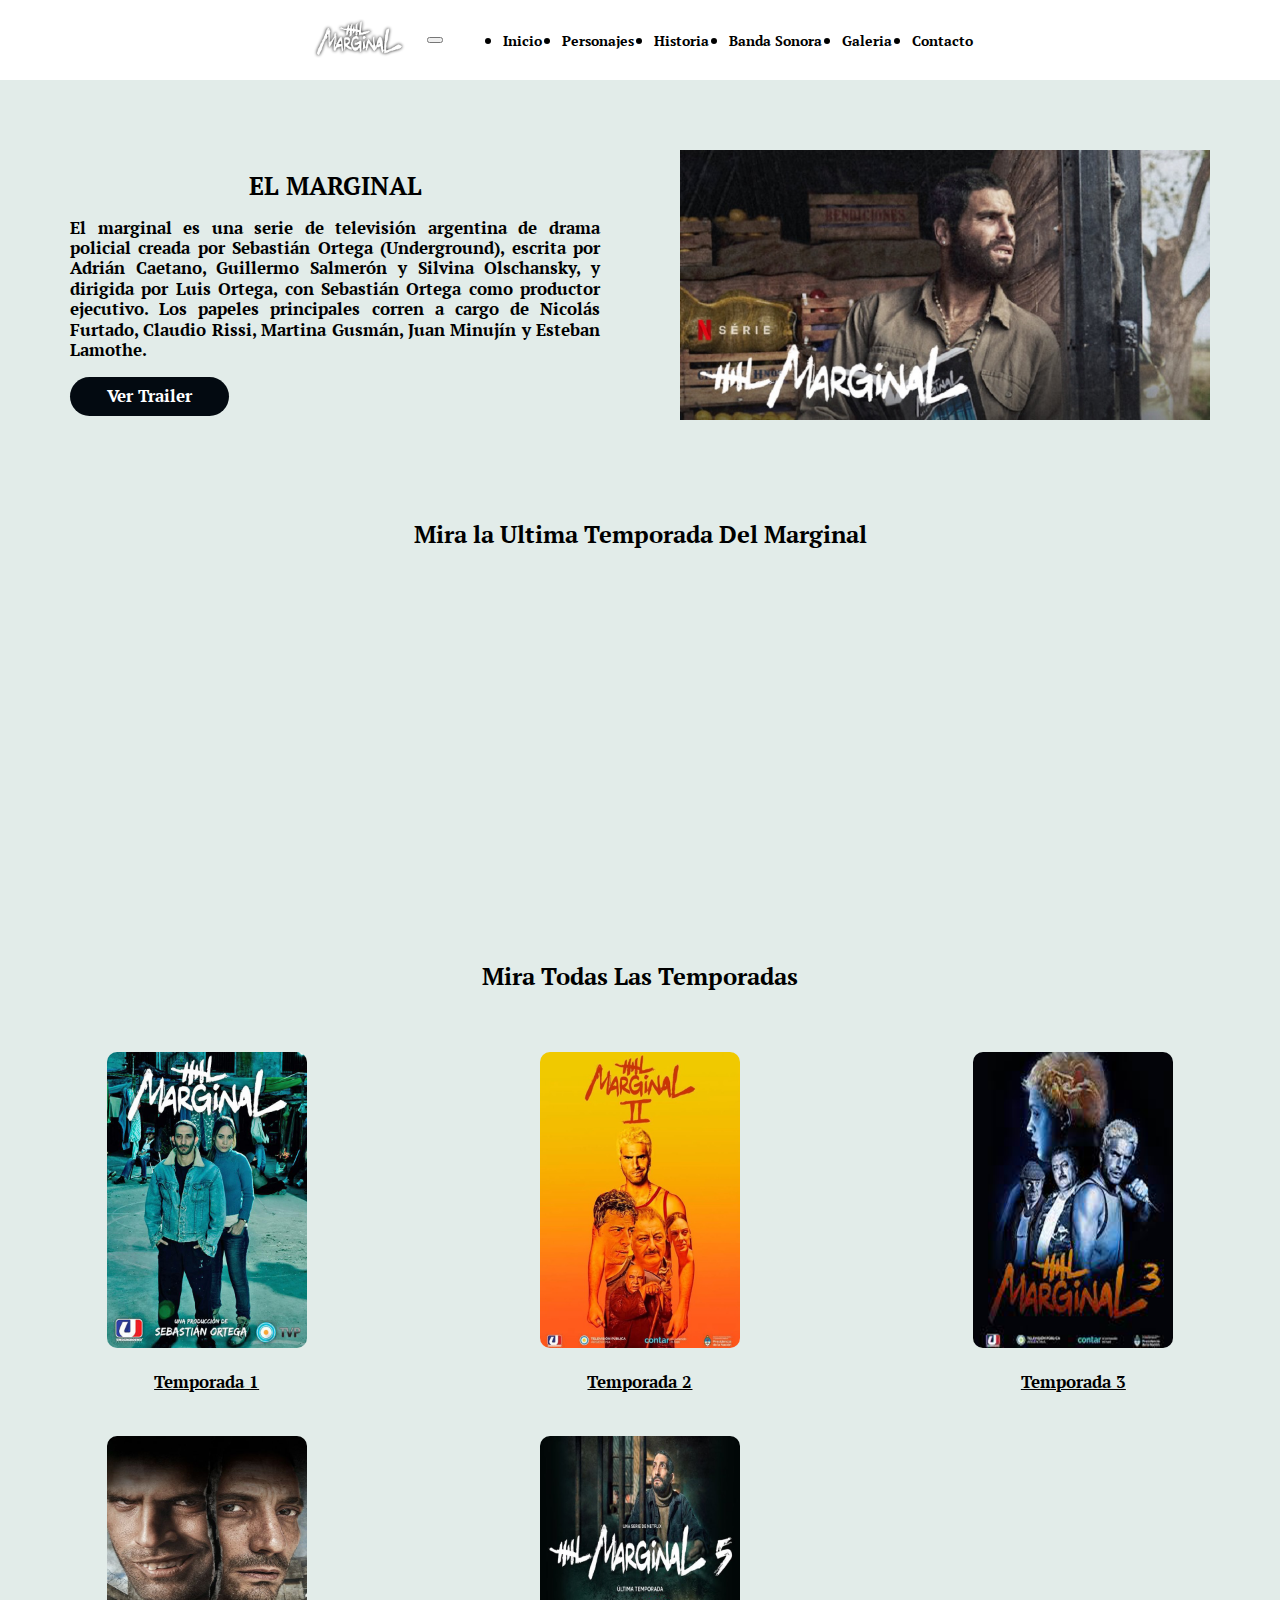
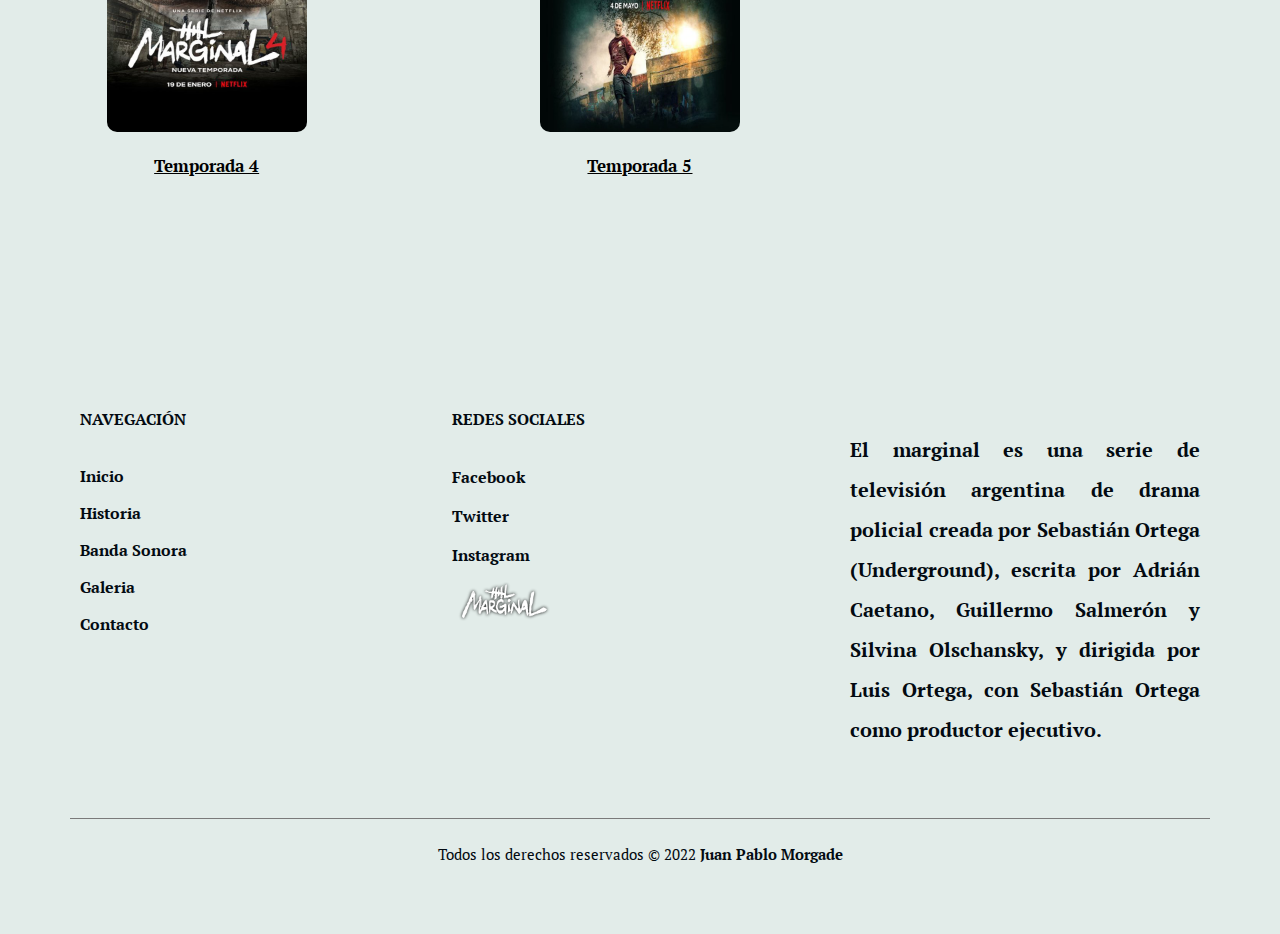
<file: index.html>
<!DOCTYPE html>
<html lang="en">
<head>
    <meta charset="UTF-8">
    <meta http-equiv="X-UA-Compatible" content="IE=edge">
    <meta name="viewport" content="width=device-width, initial-scale=1.0">
    <title>El Marginal</title>

    <link rel="stylesheet" href="css/style.css">
    <link rel="stylesheet" href="css/normalize.css">
    <link href="https://cdn.jsdelivr.net/npm/bootstrap@5.2.0-beta1/dist/css/bootstrap.min.css" rel="stylesheet" integrity="sha384-0evHe/X+R7YkIZDRvuzKMRqM+OrBnVFBL6DOitfPri4tjfHxaWutUpFmBp4vmVor" crossorigin="anonymous">
    

    <link rel="stylesheet" href="https://cdnjs.cloudflare.com/ajax/libs/font-awesome/6.1.1/css/all.min.css" integrity="sha512-KfkfwYDsLkIlwQp6LFnl8zNdLGxu9YAA1QvwINks4PhcElQSvqcyVLLD9aMhXd13uQjoXtEKNosOWaZqXgel0g==" crossorigin="anonymous" referrerpolicy="no-referrer" />

    <link rel="preconnect" href="https://fonts.googleapis.com">
    <link rel="preconnect" href="https://fonts.gstatic.com" crossorigin>
    <link href="https://fonts.googleapis.com/css2?family=PT+Serif:ital,wght@0,400;1,700&display=swap" rel="stylesheet">


</head>
<body>
    <header>
        <div class="header__barra">
            <nav class="navbar navbar-expand-lg">
                <div class="container-fluid">
                  <a class="navbar-brand" href="#">
                    <img src="img/logo_marginal.png" alt="">
                  </a>
                  <button class="navbar-toggler" type="button" data-bs-toggle="collapse"    data-bs-target="#navbarSupportedContent" aria-controls="navbarSupportedContent" aria-expanded="false" aria-label="Toggle navigation">
                    <span class="navbar-toggler-icon"></span>
                  </button>
                  <div class="collapse navbar-collapse" id="navbarSupportedContent">
                    <ul class="navegacion__enlace navbar-nav me-auto mb-2 mb-lg-0">
                      <li class="nav-item">
                        <a href="index.html">Inicio</a>
                      </li>
                      <li class="nav-item">
                        <a href="personajes.html">Personajes</a>
                      </li>
                      <li class="nav-item">
                        <a href="historia.html">Historia</a>
                      </li>
                      <li class="nav-item">
                        <a href="banda.html">Banda Sonora</a>
                      </li>
                      <li class="nav-item">
                        <a href="galeria.html">Galeria</a>
                      </li>
                      <li class="nav-item">
                        <a href="contacto.html">Contacto</a>
                      </li>
                    </ul>
                    
                  </div>
                  
                </div>

            </nav>
            
        </div>
    </header>


    
    <section class="sec">
        <div class="sec_div">
            <div class="sec_dic_txt">
              <h1>EL MARGINAL</h1>
                <p>El marginal es una serie de televisión argentina de drama policial creada por Sebastián Ortega (Underground), escrita por Adrián Caetano, Guillermo Salmerón y Silvina Olschansky, y dirigida por Luis Ortega, con Sebastián Ortega como productor ejecutivo. Los papeles principales corren a cargo de Nicolás Furtado, Claudio Rissi, Martina Gusmán, Juan Minujín y Esteban Lamothe.</p>
                <a href="https://www.youtube.com/watch?v=jF7jw0IgYSA&ab_channel=NetflixLatinoam%C3%A9rica" target="_blank">Ver Trailer</a>
            </div>

            <div class="sec_div_img">
                <img src="img/imagen_index.jpg" alt="">
            </div>

        </div>

    </section>

    <section class="video">
        <div class="publi_tit">
          <h2>Mira la Ultima Temporada Del Marginal</h2>
      </div>
      <div class="trailer">
          <iframe width="560" height="315" src="https://www.youtube.com/embed/jF7jw0IgYSA" title="YouTube video player" frameborder="0" allow="accelerometer; autoplay; clipboard-write; encrypted-media; gyroscope; picture-in-picture" allowfullscreen></iframe>
      </div>
    </section>

  <main class="indx_main">

      <div class="principal_titulo">
        <h2>Mira Todas Las Temporadas</h2>
          <br>
      </div>
      <div class="principal_grid">

        <div class="principal_card">
            <a href="https://www.google.com/url?sa=t&rct=j&q=&esrc=s&source=web&cd=&cad=rja&uact=8&ved=2ahUKEwilicvHg_f6AhXvG7kGHZMSDvMQFnoECBAQAQ&url=https%3A%2F%2Fwww.netflix.com%2Ftitle%2F80115297&usg=AOvVaw2vONkZkgzMk_CvSN3VKBOz" target="_blank">
              <img src="img/1a.png" alt="imagen t1">

            </a>
            <div class="principal_texto">
                <p><u>Temporada 1</u></p>
            </div>
        </div>

        <div class="principal_card">
            <a href="https://www.google.com/url?sa=t&rct=j&q=&esrc=s&source=web&cd=&cad=rja&uact=8&ved=2ahUKEwilicvHg_f6AhXvG7kGHZMSDvMQFnoECBAQAQ&url=https%3A%2F%2Fwww.netflix.com%2Ftitle%2F80115297&usg=AOvVaw2vONkZkgzMk_CvSN3VKBOz" target="_blank">
                <img src="img/2a.png" alt="imagen t2">

            </a>
            
            <div class="principal_texto">
                <p><u>Temporada 2</u></p>
            </div>
        </div>

        <div class="principal_card">
            <a href="https://www.google.com/url?sa=t&rct=j&q=&esrc=s&source=web&cd=&cad=rja&uact=8&ved=2ahUKEwilicvHg_f6AhXvG7kGHZMSDvMQFnoECBAQAQ&url=https%3A%2F%2Fwww.netflix.com%2Ftitle%2F80115297&usg=AOvVaw2vONkZkgzMk_CvSN3VKBOz" target="_blank">

                <img src="img/3a.png" alt="imagen t3">
            </a>
            
            <div class="principal_texto">
                <p><u>Temporada 3</u></p>
            </div>
        </div>

        <div class="principal_card">
          <a href="https://www.google.com/url?sa=t&rct=j&q=&esrc=s&source=web&cd=&cad=rja&uact=8&ved=2ahUKEwilicvHg_f6AhXvG7kGHZMSDvMQFnoECBAQAQ&url=https%3A%2F%2Fwww.netflix.com%2Ftitle%2F80115297&usg=AOvVaw2vONkZkgzMk_CvSN3VKBOz" target="_blank">

            <img src="img/4a.png" alt="imagen t4">
          </a>
          

          <div class="principal_texto">
              <p><u>Temporada 4</u></p>
          </div>
      </div>

      <div class="principal_card">
          <a href="https://www.google.com/url?sa=t&rct=j&q=&esrc=s&source=web&cd=&cad=rja&uact=8&ved=2ahUKEwilicvHg_f6AhXvG7kGHZMSDvMQFnoECBAQAQ&url=https%3A%2F%2Fwww.netflix.com%2Ftitle%2F80115297&usg=AOvVaw2vONkZkgzMk_CvSN3VKBOz" target="_blank">

              <img src="img/5a.png" alt="imagen t2">
          </a>
          

          <div class="principal_texto">
              <p><u>Temporada 5</u></p>
          </div>

      </div>

    

  </main>
    
 
 <script src="https://cdn.jsdelivr.net/npm/bootstrap@5.2.0-beta1/dist/js/bootstrap.bundle.min.js" integrity="sha384-pprn3073KE6tl6bjs2QrFaJGz5/SUsLqktiwsUTF55Jfv3qYSDhgCecCxMW52nD2" crossorigin="anonymous"></script>

 <footer>

  <div class="container_footer">
      

      <div class="info_foot">
          <h2>NAVEGACIÓN</h2>
          <a class="navegacion__link" href="index.html">Inicio</a>
          <a class="navegacion__link" href="historia.html">Historia</a>
          <a class="navegacion__link" href="banda.html">Banda Sonora</a>
          <a class="navegacion__link" href="galeria.html">Galeria</a>
          <a class="navegacion__link" href="contacto.html">Contacto</a>              
      </div>
      
      <div class="info_foot">
        <h2>REDES SOCIALES</h2>
        <a href="#" target="_blank"> <i class="fab fa-facebook-square"></i> Facebook</a>
        <a href="#" target="_blank"><i class="fab fa-twitter-square"></i> Twitter</a>
        <a href="#" target="_blank"><i class="fab fa-instagram-square"></i> Instagram</a>
        <a class="navbar-brand" href="index.html">
          <img src="img/logo_marginal.png" alt="">
        </a>
    </div>

    <div class="info_foot">
          
      <div class="inf_fot">
        <p>El marginal es una serie de televisión argentina de drama policial creada por Sebastián Ortega (Underground), escrita por Adrián Caetano, Guillermo Salmerón y Silvina Olschansky, y dirigida por Luis Ortega, con Sebastián Ortega como productor ejecutivo.</p>
      </div>
  </div>

  </div>

  <div class="copy">
      <hr>
      <p>Todos los derechos reservados © 2022 <b>Juan Pablo Morgade</b></p>
  </div>
</footer>

</body>
</html>
</file>
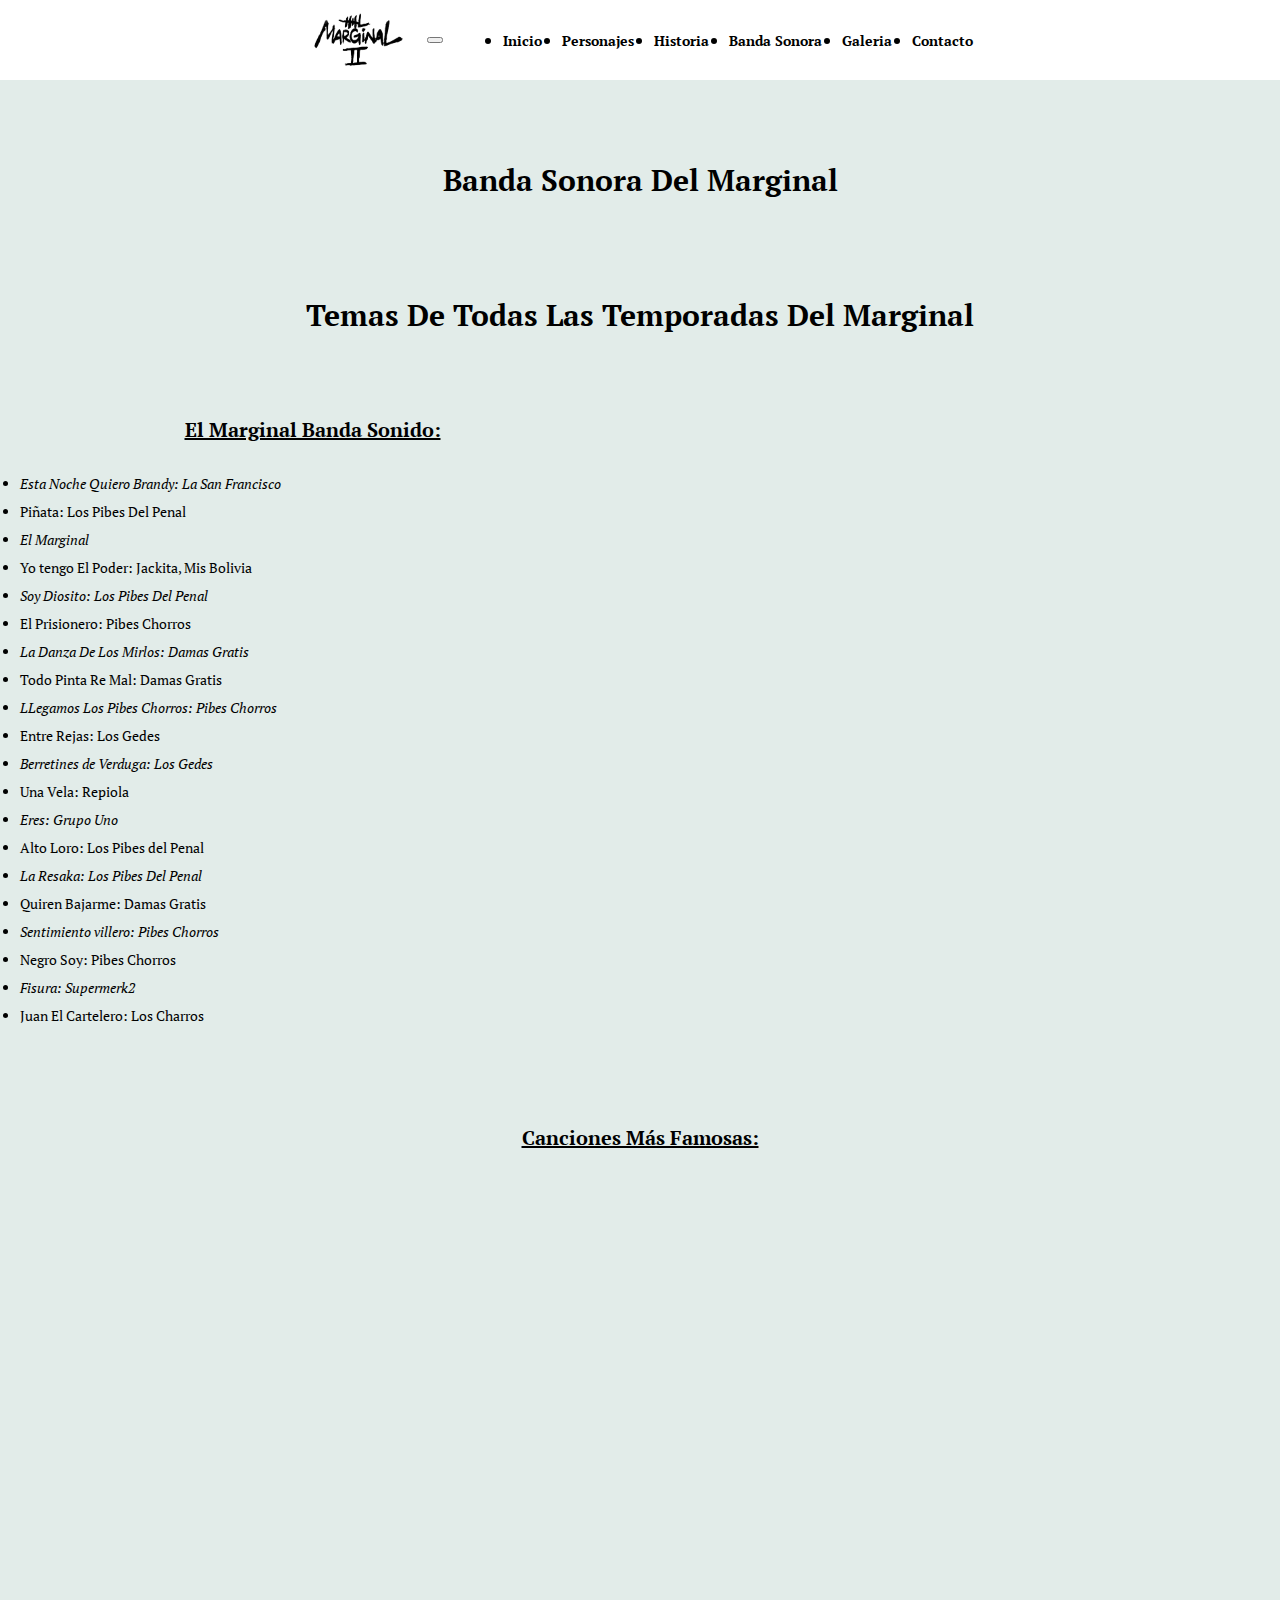
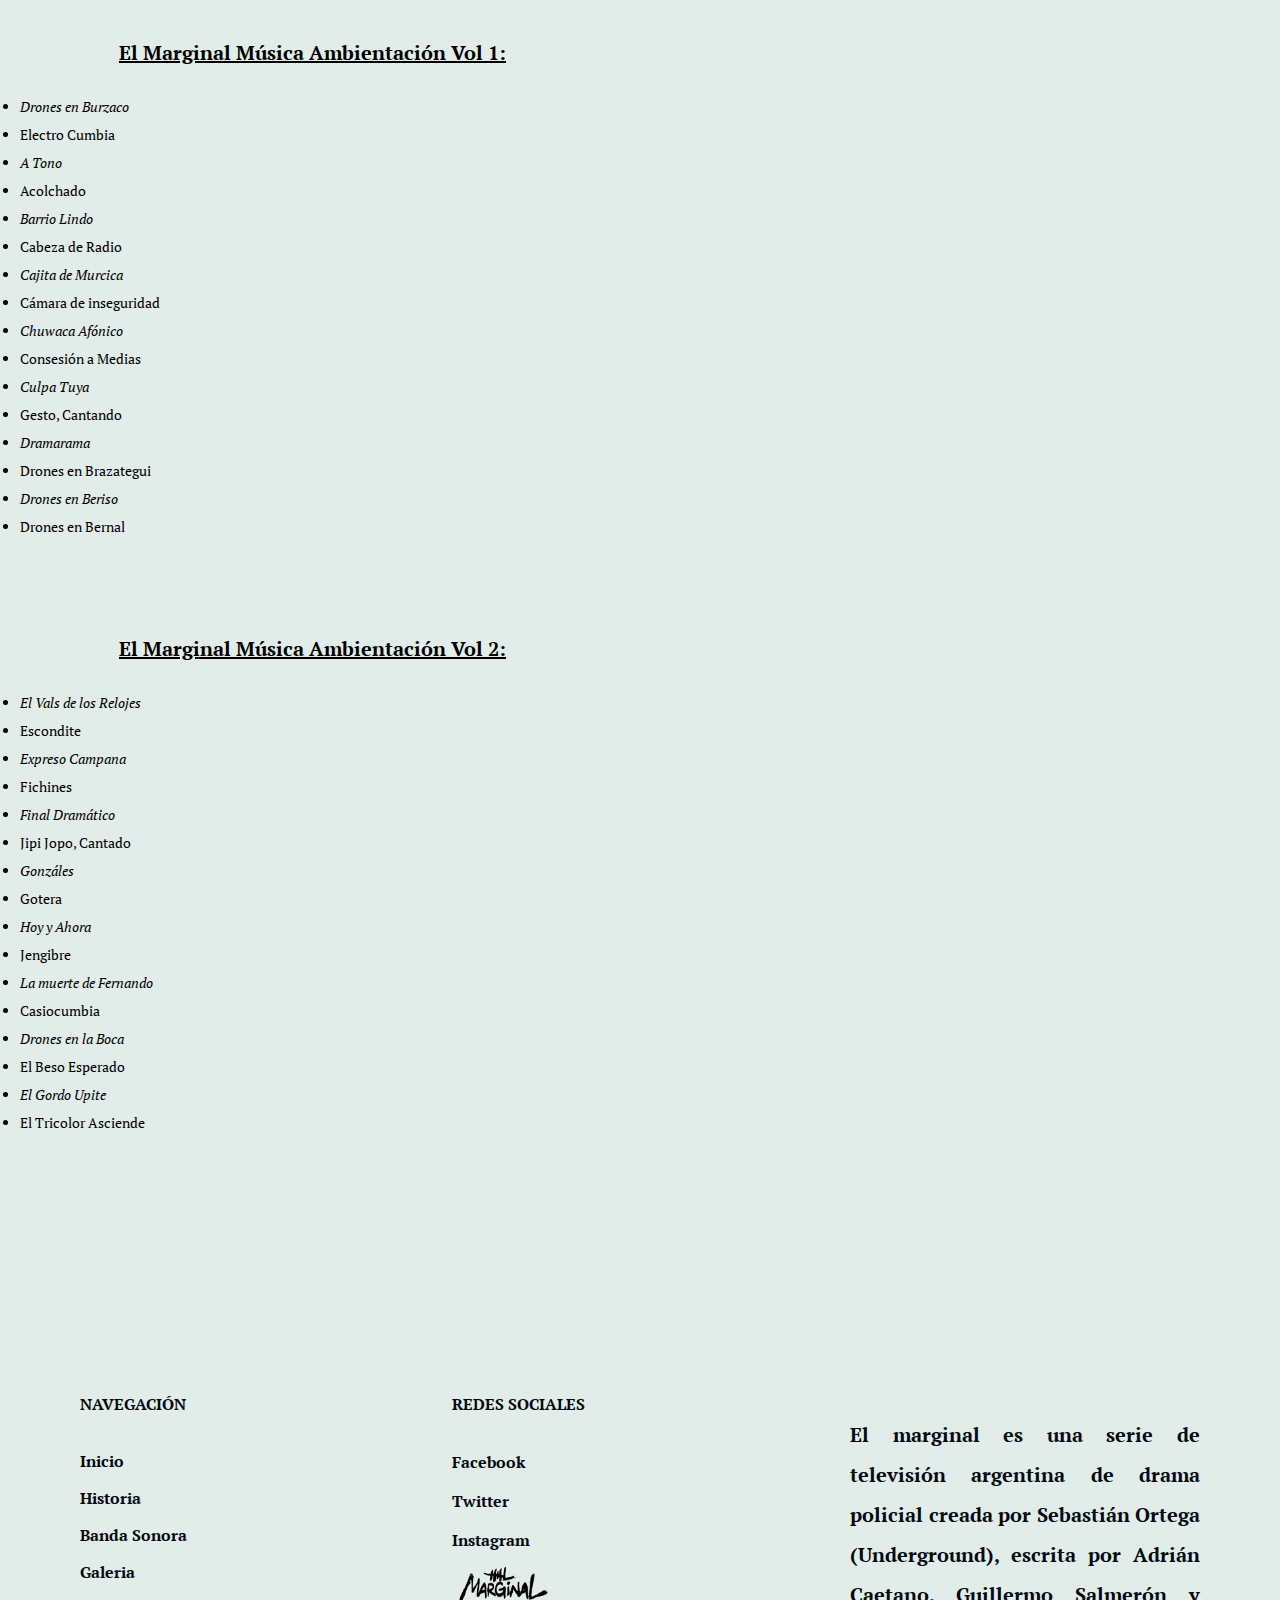
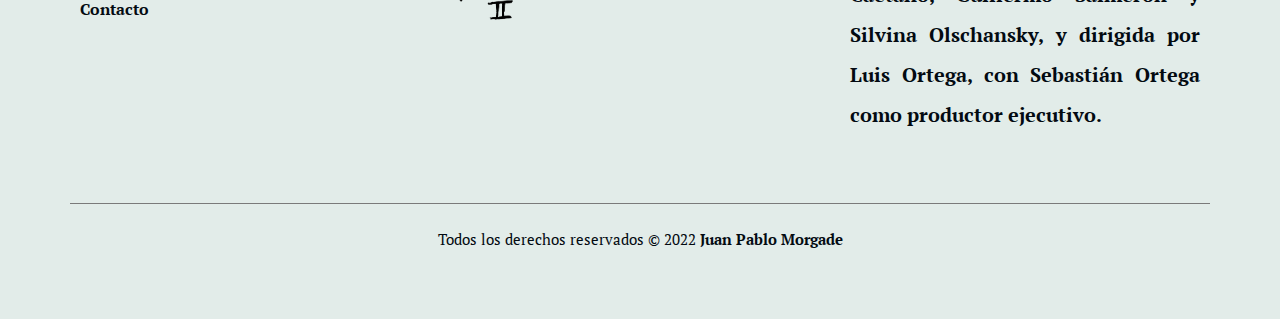
<file: banda.html>
<!DOCTYPE html>
<html lang="en">
<head>
    <meta charset="UTF-8">
    <meta http-equiv="X-UA-Compatible" content="IE=edge">
    <meta name="viewport" content="width=device-width, initial-scale=1.0">
    <title>El Marginal</title>

    <link rel="stylesheet" href="css/style.css">
    <link rel="stylesheet" href="css/normalize.css">

    <link rel="stylesheet" href="https://cdnjs.cloudflare.com/ajax/libs/font-awesome/6.1.1/css/all.min.css" integrity="sha512-KfkfwYDsLkIlwQp6LFnl8zNdLGxu9YAA1QvwINks4PhcElQSvqcyVLLD9aMhXd13uQjoXtEKNosOWaZqXgel0g==" crossorigin="anonymous" referrerpolicy="no-referrer" />

    <link rel="preconnect" href="https://fonts.googleapis.com">
    <link rel="preconnect" href="https://fonts.gstatic.com" crossorigin>
    <link href="https://fonts.googleapis.com/css2?family=PT+Serif:ital,wght@0,400;1,700&display=swap" rel="stylesheet">

    <link href="https://cdn.jsdelivr.net/npm/bootstrap@5.2.0-beta1/dist/css/bootstrap.min.css" rel="stylesheet" integrity="sha384-0evHe/X+R7YkIZDRvuzKMRqM+OrBnVFBL6DOitfPri4tjfHxaWutUpFmBp4vmVor" crossorigin="anonymous">
    
</head>
<body>

  <header>
        <div class="header__barra">
            <nav class="navbar navbar-expand-lg">
                <div class="container-fluid">
                  <a class="navbar-brand" href="index.html">
                    <img src="img/logo_II.png" alt="">
                  </a>
                  <button class="navbar-toggler" type="button" data-bs-toggle="collapse"    data-bs-target="#navbarSupportedContent" aria-controls="navbarSupportedContent" aria-expanded="false" aria-label="Toggle navigation">
                    <span class="navbar-toggler-icon"></span>
                  </button>
                  <div class="collapse navbar-collapse" id="navbarSupportedContent">
                    <ul class="navegacion__enlace navbar-nav me-auto mb-2 mb-lg-0">
                      <li class="nav-item">
                        <a href="index.html">Inicio</a>
                      </li>
                      <li class="nav-item">
                        <a href="personajes.html">Personajes</a>
                      </li>
                      <li class="nav-item">
                        <a href="historia.html">Historia</a>
                      </li>
                      <li class="nav-item">
                        <a href="banda.html">Banda Sonora</a>
                      </li>
                      <li class="nav-item">
                        <a href="galeria.html">Galeria</a>
                      </li>
                      <li class="nav-item">
                        <a href="contacto.html">Contacto</a>
                      </li>
                    </ul>
                    
                  </div>
                  
                </div>

            </nav>
            
        </div>
    </header>

  <main class="contenedor_banda">
      <div class="tit_banda">
        <h1>Banda Sonora Del Marginal</h1>
      </div>

        <div class="tit_banda">
          <h2>Temas De Todas Las Temporadas Del Marginal</h2>
        </div>

          

      <div class="info_spoty">
        <div class="musica">
          <p><strong><u>El Marginal Banda Sonido:</u></strong></p>
              <li><em>Esta Noche Quiero Brandy: La San Francisco</em></li>
              <li>Piñata: Los Pibes Del Penal</li>
              <li><em>El Marginal</em></li>
              <li>Yo tengo El Poder: Jackita, Mis Bolivia</li>
              <li><em>Soy Diosito: Los Pibes Del Penal</em></li>
              <li>El Prisionero: Pibes Chorros</li>
              <li><em>La Danza De Los Mirlos: Damas Gratis</em></li>
              <li>Todo Pinta Re Mal: Damas Gratis</li>
              <li><em>LLegamos Los Pibes Chorros: Pibes Chorros</em></li>
              <li>Entre Rejas: Los Gedes</li>
              <li><em>Berretines de Verduga: Los Gedes</em></li>
              <li>Una Vela: Repiola</li>
              <li><em>Eres: Grupo Uno</em></li>
              <li>Alto Loro: Los Pibes del Penal</li>
              <li><em>La Resaka: Los Pibes Del Penal</em></li>
              <li>Quiren Bajarme: Damas Gratis</li>
              <li><em>Sentimiento villero: Pibes Chorros</em></li>
              <li>Negro Soy: Pibes Chorros</li>
              <li><em>Fisura: Supermerk2</em></li>
              <li>Juan El Cartelero: Los Charros</li>
              <br> 
        </div>
        
        
        <div class="iframe">

          <iframe style="border-radius:12px" src="https://open.spotify.com/embed/playlist/1ev7JIgO3Y5XjLjdlbbgvZ?utm_source=generator" width="560" height="315" frameBorder="0" allowfullscreen="" allow="autoplay; clipboard-write; encrypted-media; fullscreen; picture-in-picture" loading="lazy"></iframe>
        </div>
      
        

      </div>

      <div class="musica">
        <p><strong><u>Canciones Más Famosas:</u></strong></p>
      </div>
      <div class="info_spoty_2">
        
        <iframe width="360" height="315" src="https://www.youtube-nocookie.com/embed/rm0r-9_jpTE" title="YouTube video player" frameborder="0" allow="accelerometer; autoplay; clipboard-write; encrypted-media; gyroscope; picture-in-picture" allowfullscreen></iframe>
        
        <iframe width="360" height="315" src="https://www.youtube.com/embed/M681ZlJiTuQ" title="YouTube video player" frameborder="0" allow="accelerometer; autoplay; clipboard-write; encrypted-media; gyroscope; picture-in-picture" allowfullscreen></iframe>
        
        <iframe width="360" height="315" src="https://www.youtube.com/embed/K2cml6QIIlk" title="YouTube video player" frameborder="0" allow="accelerometer; autoplay; clipboard-write; encrypted-media; gyroscope; picture-in-picture" allowfullscreen></iframe>

      </div>
      
      <div class="info_spoty">
        <div class="musica">
          <p><strong><u>El Marginal Música Ambientación Vol 1:</u></strong></p>
              <li><em>Drones en Burzaco</em></li>
              <li>Electro Cumbia</li>
              <li><em>A Tono</em></li>
              <li>Acolchado</li>
              <li><em>Barrio Lindo</em></li>
              <li>Cabeza de Radio</li>
              <li><em>Cajita de Murcica</em></li>
              <li>Cámara de inseguridad</li>
              <li><em>Chuwaca Afónico</em></li>
              <li>Consesión a Medias</li>
              <li><em>Culpa Tuya</em></li>
              <li>Gesto, Cantando</li>
              <li><em>Dramarama</em></li>
              <li>Drones en Brazategui</li>
              <li><em>Drones en Beriso</em></li>
              <li>Drones en Bernal</li>
              <br> 
        </div>

        <div class="iframe">
          <iframe src="https://open.spotify.com/embed?uri=spotify%3Aalbum%3A4iT94I1FNSd8U2VACf4peE" width="560" height="315" frameborder="0" style="border-radius: 10px;"allowtransparency="true" allow="encrypted-media"></iframe>

        </div>

      </div>
      
      <div class="info_spoty">

        <div class="musica">
          <p><strong><u>El Marginal Música Ambientación Vol 2:</u></strong></p>
              <li><em>El Vals de los Relojes</em></li>
              <li>Escondite</li>
              <li><em>Expreso Campana</em></li>
              <li>Fichines</li>
              <li><em>Final Dramático</em></li>
              <li>Jipi Jopo, Cantado</li>
              <li><em>Gonzáles</em></li>
              <li>Gotera</li>
              <li><em>Hoy y Ahora</em></li>
              <li>Jengibre</li>
              <li><em>La muerte de Fernando</em></li>
              <li>Casiocumbia</li>
              <li><em>Drones en la Boca</em></li>
              <li>El Beso Esperado</li>
              <li><em>El Gordo Upite</em></li>
              <li>El Tricolor Asciende</li>
              <br> 
        </div>  

        <div class="iframe">
          <iframe style="border-radius:12px" src="https://open.spotify.com/embed/album/6X7iyFIStmb0leSX8kGzOu?utm_source=generator" width="560" height="315" frameBorder="0" allowfullscreen="" allow="autoplay; clipboard-write; encrypted-media; fullscreen; picture-in-picture" loading="lazy"></iframe>
          
        </div>
      </div>
      
     

      

      
    </main>
    

    <script src="https://cdn.jsdelivr.net/npm/bootstrap@5.2.0-beta1/dist/js/bootstrap.bundle.min.js" integrity="sha384-pprn3073KE6tl6bjs2QrFaJGz5/SUsLqktiwsUTF55Jfv3qYSDhgCecCxMW52nD2" crossorigin="anonymous"></script>

    <footer>

      <div class="container_footer">
          
  
          <div class="info_foot">
              <h2>NAVEGACIÓN</h2>
              <a class="navegacion__link" href="index.html">Inicio</a>
              <a class="navegacion__link" href="historia.html">Historia</a>
              <a class="navegacion__link" href="banda.html">Banda Sonora</a>
              <a class="navegacion__link" href="galeria.html">Galeria</a>
              <a class="navegacion__link" href="contacto.html">Contacto</a>              
          </div>
          
          <div class="info_foot">
            <h2>REDES SOCIALES</h2>
            <a href="#" target="_blank"> <i class="fab fa-facebook-square"></i> Facebook</a>
            <a href="#" target="_blank"><i class="fab fa-twitter-square"></i> Twitter</a>
            <a href="#" target="_blank"><i class="fab fa-instagram-square"></i> Instagram</a>
            <a class="navbar-brand" href="index.html">
              <img src="img/logo_II.png" alt="">
            </a>
        </div>

        <div class="info_foot">
              
          <div class="inf_fot">
            <p>El marginal es una serie de televisión argentina de drama policial creada por Sebastián Ortega (Underground), escrita por Adrián Caetano, Guillermo Salmerón y Silvina Olschansky, y dirigida por Luis Ortega, con Sebastián Ortega como productor ejecutivo.</p>
          </div>
      </div>
  
      </div>
  
      <div class="copy">
          <hr>
          <p>Todos los derechos reservados © 2022 <b>Juan Pablo Morgade</b></p>
      </div>
    </footer>
</body>
</html>
</file>
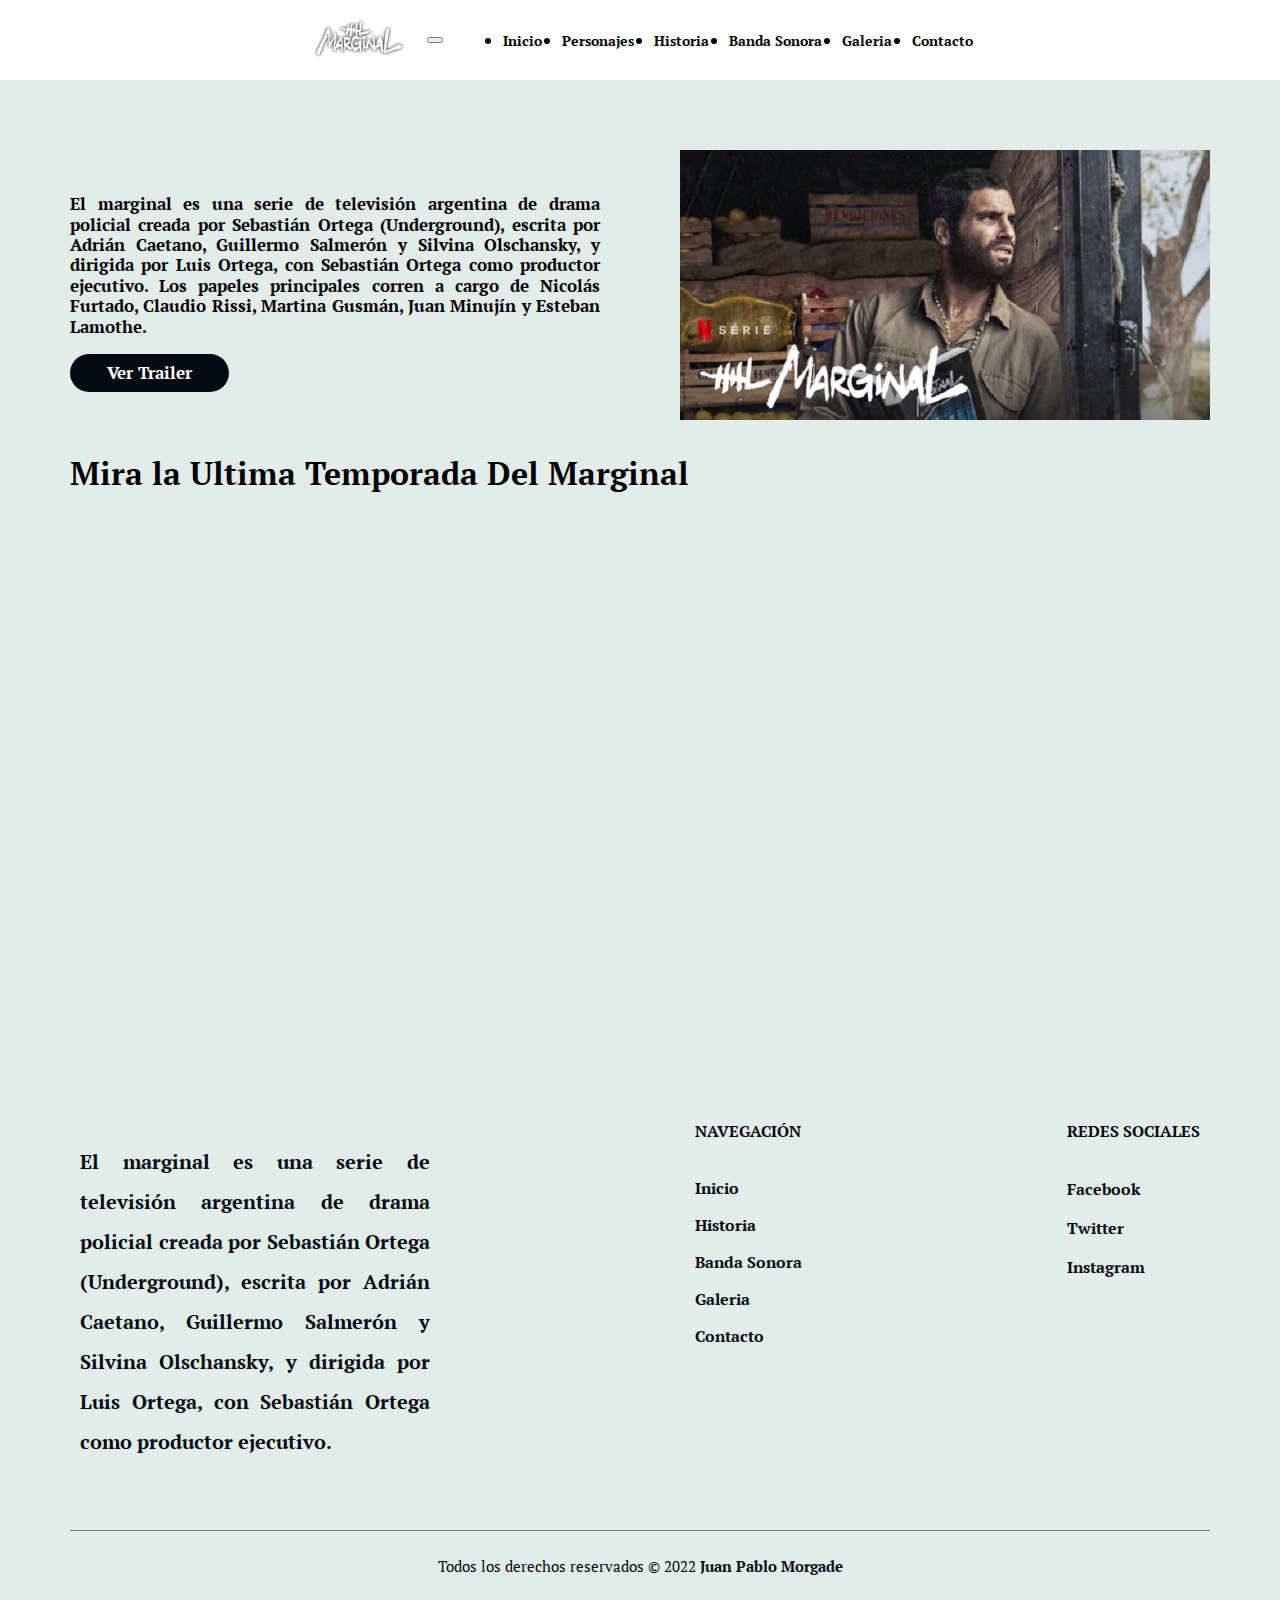
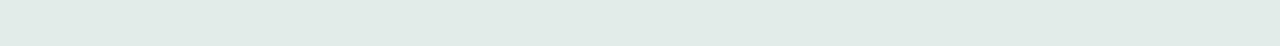
<file: boceto.html>
<!DOCTYPE html>
<html lang="en">
<head>
    <meta charset="UTF-8">
    <meta http-equiv="X-UA-Compatible" content="IE=edge">
    <meta name="viewport" content="width=device-width, initial-scale=1.0">
    <title>El Marginal</title>

    <link rel="stylesheet" href="css/style.css">
    <link rel="stylesheet" href="css/normalize.css">
    <link href="https://cdn.jsdelivr.net/npm/bootstrap@5.2.0-beta1/dist/css/bootstrap.min.css" rel="stylesheet" integrity="sha384-0evHe/X+R7YkIZDRvuzKMRqM+OrBnVFBL6DOitfPri4tjfHxaWutUpFmBp4vmVor" crossorigin="anonymous">
    

    <link rel="stylesheet" href="https://cdnjs.cloudflare.com/ajax/libs/font-awesome/6.1.1/css/all.min.css" integrity="sha512-KfkfwYDsLkIlwQp6LFnl8zNdLGxu9YAA1QvwINks4PhcElQSvqcyVLLD9aMhXd13uQjoXtEKNosOWaZqXgel0g==" crossorigin="anonymous" referrerpolicy="no-referrer" />

    <link rel="preconnect" href="https://fonts.googleapis.com">
    <link rel="preconnect" href="https://fonts.gstatic.com" crossorigin>
    <link href="https://fonts.googleapis.com/css2?family=PT+Serif:ital,wght@0,400;1,700&display=swap" rel="stylesheet">


</head>
<body>
    <header>
        <div class="header__barra">
            <nav class="navbar navbar-expand-lg">
                <div class="container-fluid">
                  <a class="navbar-brand" href="#">
                    <img src="img/logo_marginal.png" alt="">
                  </a>
                  <button class="navbar-toggler" type="button" data-bs-toggle="collapse"    data-bs-target="#navbarSupportedContent" aria-controls="navbarSupportedContent" aria-expanded="false" aria-label="Toggle navigation">
                    <span class="navbar-toggler-icon"></span>
                  </button>
                  <div class="collapse navbar-collapse" id="navbarSupportedContent">
                    <ul class="navegacion__enlace navbar-nav me-auto mb-2 mb-lg-0">
                      <li class="nav-item">
                        <a href="index.html">Inicio</a>
                      </li>
                      <li class="nav-item">
                        <a href="personajes.html">Personajes</a>
                      </li>
                      <li class="nav-item">
                        <a href="historia.html">Historia</a>
                      </li>
                      <li class="nav-item">
                        <a href="banda.html">Banda Sonora</a>
                      </li>
                      <li class="nav-item">
                        <a href="galeria.html">Galeria</a>
                      </li>
                      <li class="nav-item">
                        <a href="contacto.html">Contacto</a>
                      </li>
                    </ul>
                    
                  </div>
                  
                </div>

            </nav>
            
        </div>
    </header>


    
    <section class="sec">
        <div class="sec_div">
            
            <div class="sec_dic_txt">
                <p>El marginal es una serie de televisión argentina de drama policial creada por Sebastián Ortega (Underground), escrita por Adrián Caetano, Guillermo Salmerón y Silvina Olschansky, y dirigida por Luis Ortega, con Sebastián Ortega como productor ejecutivo. Los papeles principales corren a cargo de Nicolás Furtado, Claudio Rissi, Martina Gusmán, Juan Minujín y Esteban Lamothe.</p>
                <a href="https://www.youtube.com/watch?v=jF7jw0IgYSA&ab_channel=NetflixLatinoam%C3%A9rica" target="_blank">Ver Trailer</a>
            </div>

            <div class="sec_div_img">
                <img src="img/imagen_index.jpg" alt="">
            </div>

        </div>

        <div class="publi_tit">
            <h1>Mira la Ultima Temporada Del Marginal</h1>
        </div>
        <div class="trailer">
            <iframe width="560" height="315" src="https://www.youtube.com/embed/jF7jw0IgYSA" title="YouTube video player" frameborder="0" allow="accelerometer; autoplay; clipboard-write; encrypted-media; gyroscope; picture-in-picture" allowfullscreen></iframe>
        </div>
    </section>

    
    
    
 <!-- JavaScript Bundle with Popper -->
 <script src="https://cdn.jsdelivr.net/npm/bootstrap@5.2.0-beta1/dist/js/bootstrap.bundle.min.js" integrity="sha384-pprn3073KE6tl6bjs2QrFaJGz5/SUsLqktiwsUTF55Jfv3qYSDhgCecCxMW52nD2" crossorigin="anonymous"></script>

 <footer>

  <div class="container_footer">
      <div class="info_foot">
          
          <div class="inf_fot">
            <p>El marginal es una serie de televisión argentina de drama policial creada por Sebastián Ortega (Underground), escrita por Adrián Caetano, Guillermo Salmerón y Silvina Olschansky, y dirigida por Luis Ortega, con Sebastián Ortega como productor ejecutivo.</p>
          </div>
      </div>

      <div class="info_foot">
          <h2>NAVEGACIÓN</h2>
          <a class="navegacion__link" href="index.html">Inicio</a>
          <a class="navegacion__link" href="historia.html">Historia</a>
          <a class="navegacion__link" href="banda.html">Banda Sonora</a>
          <a class="navegacion__link" href="galeria.html">Galeria</a>
          <a class="navegacion__link" href="contacto.html">Contacto</a>              
      </div>
      
      <div class="info_foot">
        <h2>REDES SOCIALES</h2>
        <a href="#" target="_blank"> <i class="fab fa-facebook-square"></i> Facebook</a>
        <a href="#" target="_blank"><i class="fab fa-twitter-square"></i> Twitter</a>
        <a href="#" target="_blank"><i class="fab fa-instagram-square"></i> Instagram</a>
    </div>

  </div>

  <div class="copy">
      <hr>
      <p>Todos los derechos reservados © 2022 <b>Juan Pablo Morgade</b></p>
  </div>
</footer>
</body>
</html>
</file>
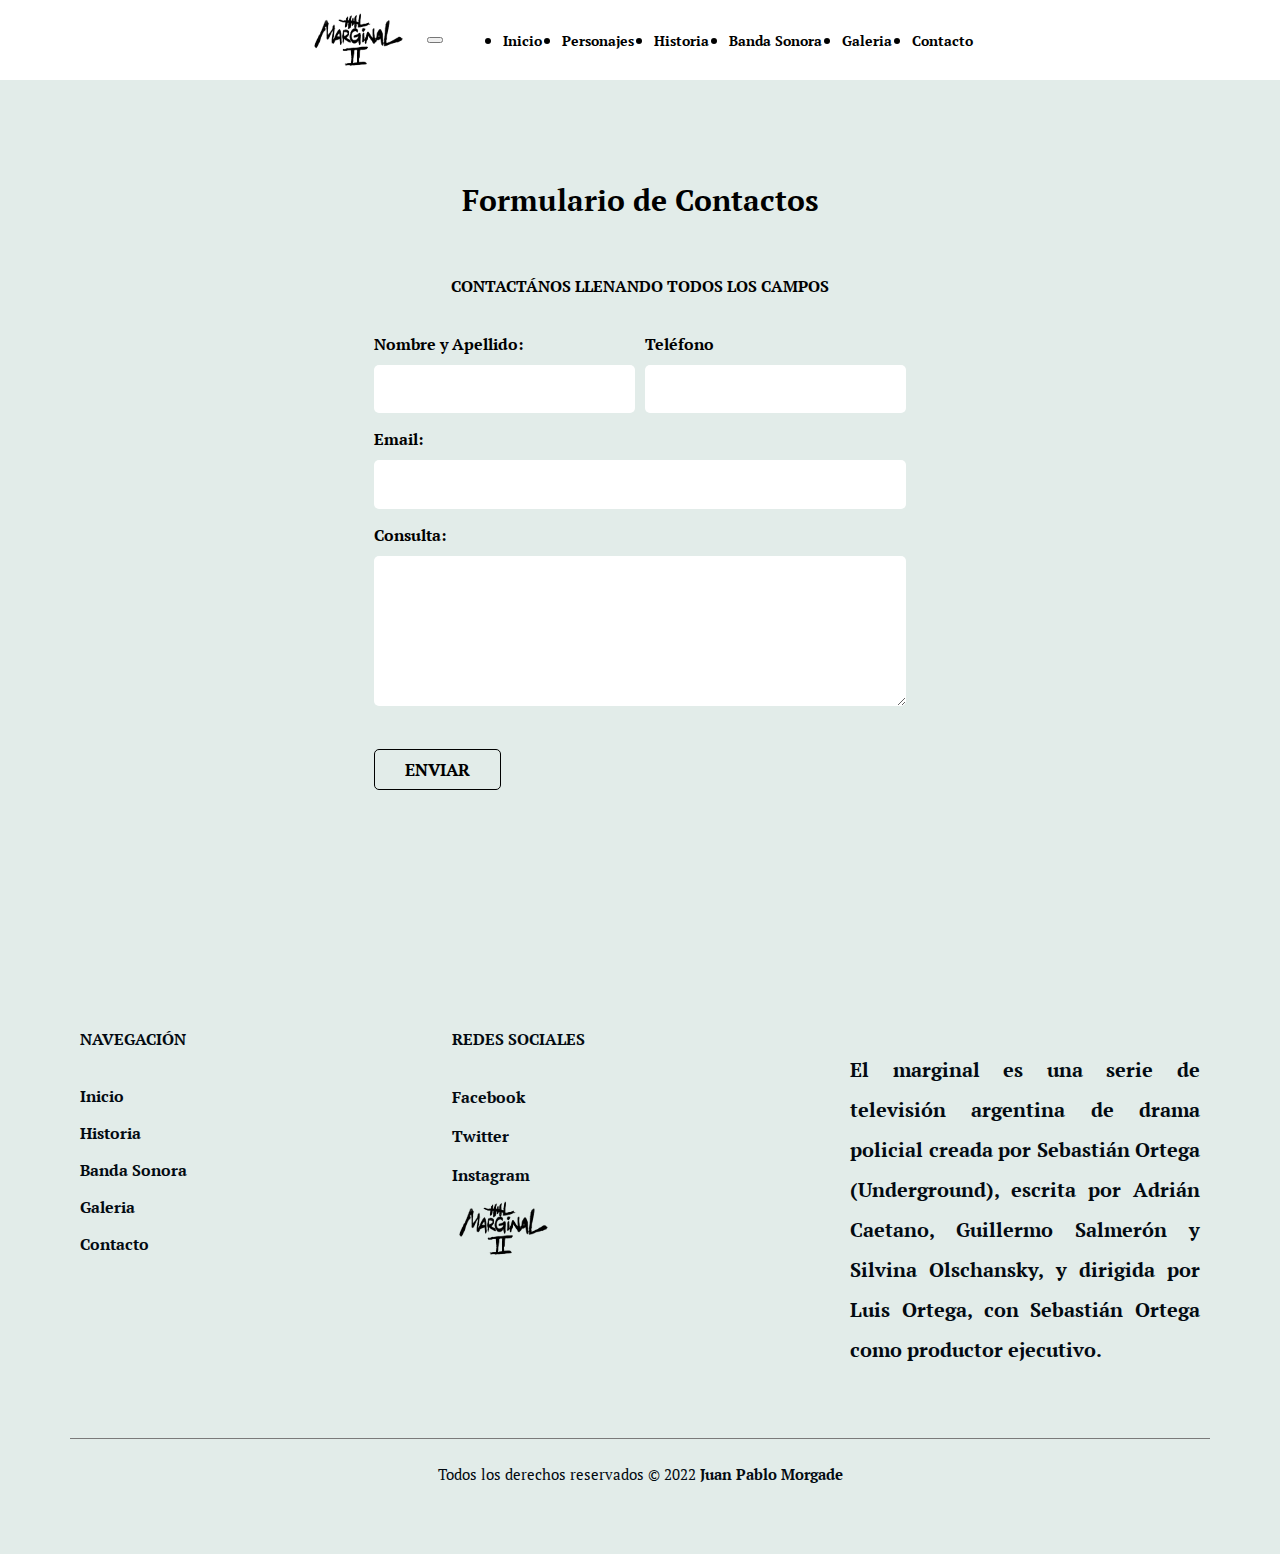
<file: contacto.html>
<!DOCTYPE html>
<html lang="en">
<head>
    <meta charset="UTF-8">
    <meta http-equiv="X-UA-Compatible" content="IE=edge">
    <meta name="viewport" content="width=device-width, initial-scale=1.0">
    <title>El Marginal</title>

    <link rel="stylesheet" href="css/style.css">
    <link rel="stylesheet" href="css/normalize.css">

    <link rel="stylesheet" href="https://cdnjs.cloudflare.com/ajax/libs/font-awesome/6.1.1/css/all.min.css" integrity="sha512-KfkfwYDsLkIlwQp6LFnl8zNdLGxu9YAA1QvwINks4PhcElQSvqcyVLLD9aMhXd13uQjoXtEKNosOWaZqXgel0g==" crossorigin="anonymous" referrerpolicy="no-referrer" />

    <link rel="preconnect" href="https://fonts.googleapis.com">
    <link rel="preconnect" href="https://fonts.gstatic.com" crossorigin>
    <link href="https://fonts.googleapis.com/css2?family=PT+Serif:ital,wght@0,400;1,700&display=swap" rel="stylesheet">

    <link href="https://cdn.jsdelivr.net/npm/bootstrap@5.2.0-beta1/dist/css/bootstrap.min.css" rel="stylesheet" integrity="sha384-0evHe/X+R7YkIZDRvuzKMRqM+OrBnVFBL6DOitfPri4tjfHxaWutUpFmBp4vmVor" crossorigin="anonymous">
</head>
<body>

    <header>
        <div class="header__barra">
            <nav class="navbar navbar-expand-lg">
                <div class="container-fluid">
                  <a class="navbar-brand" href="index.html">
                    <img src="img/logo_II.png" alt="">
                  </a>
                  <button class="navbar-toggler" type="button" data-bs-toggle="collapse"    data-bs-target="#navbarSupportedContent" aria-controls="navbarSupportedContent" aria-expanded="false" aria-label="Toggle navigation">
                    <span class="navbar-toggler-icon"></span>
                  </button>
                  <div class="collapse navbar-collapse" id="navbarSupportedContent">
                    <ul class="navegacion__enlace navbar-nav me-auto mb-2 mb-lg-0">
                      <li class="nav-item">
                        <a href="index.html">Inicio</a>
                      </li>
                      <li class="nav-item">
                        <a href="personajes.html">Personajes</a>
                      </li>
                      <li class="nav-item">
                        <a href="historia.html">Historia</a>
                      </li>
                      <li class="nav-item">
                        <a href="banda.html">Banda Sonora</a>
                      </li>
                      <li class="nav-item">
                        <a href="galeria.html">Galeria</a>
                      </li>
                      <li class="nav-item">
                        <a href="contacto.html">Contacto</a>
                      </li>
                    </ul>
                    
                  </div>
                  
                </div>

            </nav>
            
        </div>
    </header>

    <main class="fondo_form">
        <div class="tit_contacto"> 
            <h1>Formulario de Contactos</h1>
        </div>

        <section class="contenedor">
          <form class="formulario">
            <fieldset>
                <legend>Contactános llenando todos los campos</legend>

                <div class="contenedor-campos">
                    <div class="campo">
                        <label>Nombre y Apellido:</label>
                        <input class="input-text" type="text" placeholder="">
                    </div>

                    <div class="campo">
                        <label>Teléfono</label>
                        <input class="input-text" type="tel" placeholder="">
                    </div>

                    <div class="campo">
                        <label>Email:</label>
                        <input class="input-text" type="email" placeholder="">
                    </div>
            
                    <div class="campo">
                        <label>Consulta: </label>
                        <textarea class="input-text"></textarea>
                    </div>
                </div> 

                <div class="alinear-derecha flex">
                    <input class="boton w-sm-100" type="submit" value="Enviar">
                </div>
            </fieldset>
        </form>
        </section>
    </main>
    

    <script src="https://cdn.jsdelivr.net/npm/bootstrap@5.2.0-beta1/dist/js/bootstrap.bundle.min.js" integrity="sha384-pprn3073KE6tl6bjs2QrFaJGz5/SUsLqktiwsUTF55Jfv3qYSDhgCecCxMW52nD2" crossorigin="anonymous"></script>

    <footer>

      <div class="container_footer">
          
  
          <div class="info_foot">
              <h2>NAVEGACIÓN</h2>
              <a class="navegacion__link" href="index.html">Inicio</a>
              <a class="navegacion__link" href="historia.html">Historia</a>
              <a class="navegacion__link" href="banda.html">Banda Sonora</a>
              <a class="navegacion__link" href="galeria.html">Galeria</a>
              <a class="navegacion__link" href="contacto.html">Contacto</a>              
          </div>
          
          <div class="info_foot">
            <h2>REDES SOCIALES</h2>
            <a href="#" target="_blank"> <i class="fab fa-facebook-square"></i> Facebook</a>
            <a href="#" target="_blank"><i class="fab fa-twitter-square"></i> Twitter</a>
            <a href="#" target="_blank"><i class="fab fa-instagram-square"></i> Instagram</a>
            <a class="navbar-brand" href="index.html">
              <img src="img/logo_II.png" alt="">
            </a>
        </div>

        <div class="info_foot">
              
          <div class="inf_fot">
            <p>El marginal es una serie de televisión argentina de drama policial creada por Sebastián Ortega (Underground), escrita por Adrián Caetano, Guillermo Salmerón y Silvina Olschansky, y dirigida por Luis Ortega, con Sebastián Ortega como productor ejecutivo.</p>
          </div>
      </div>
  
      </div>
  
      <div class="copy">
          <hr>
          <p>Todos los derechos reservados © 2022 <b>Juan Pablo Morgade</b></p>
      </div>
    </footer>
</body>
</html>
</file>
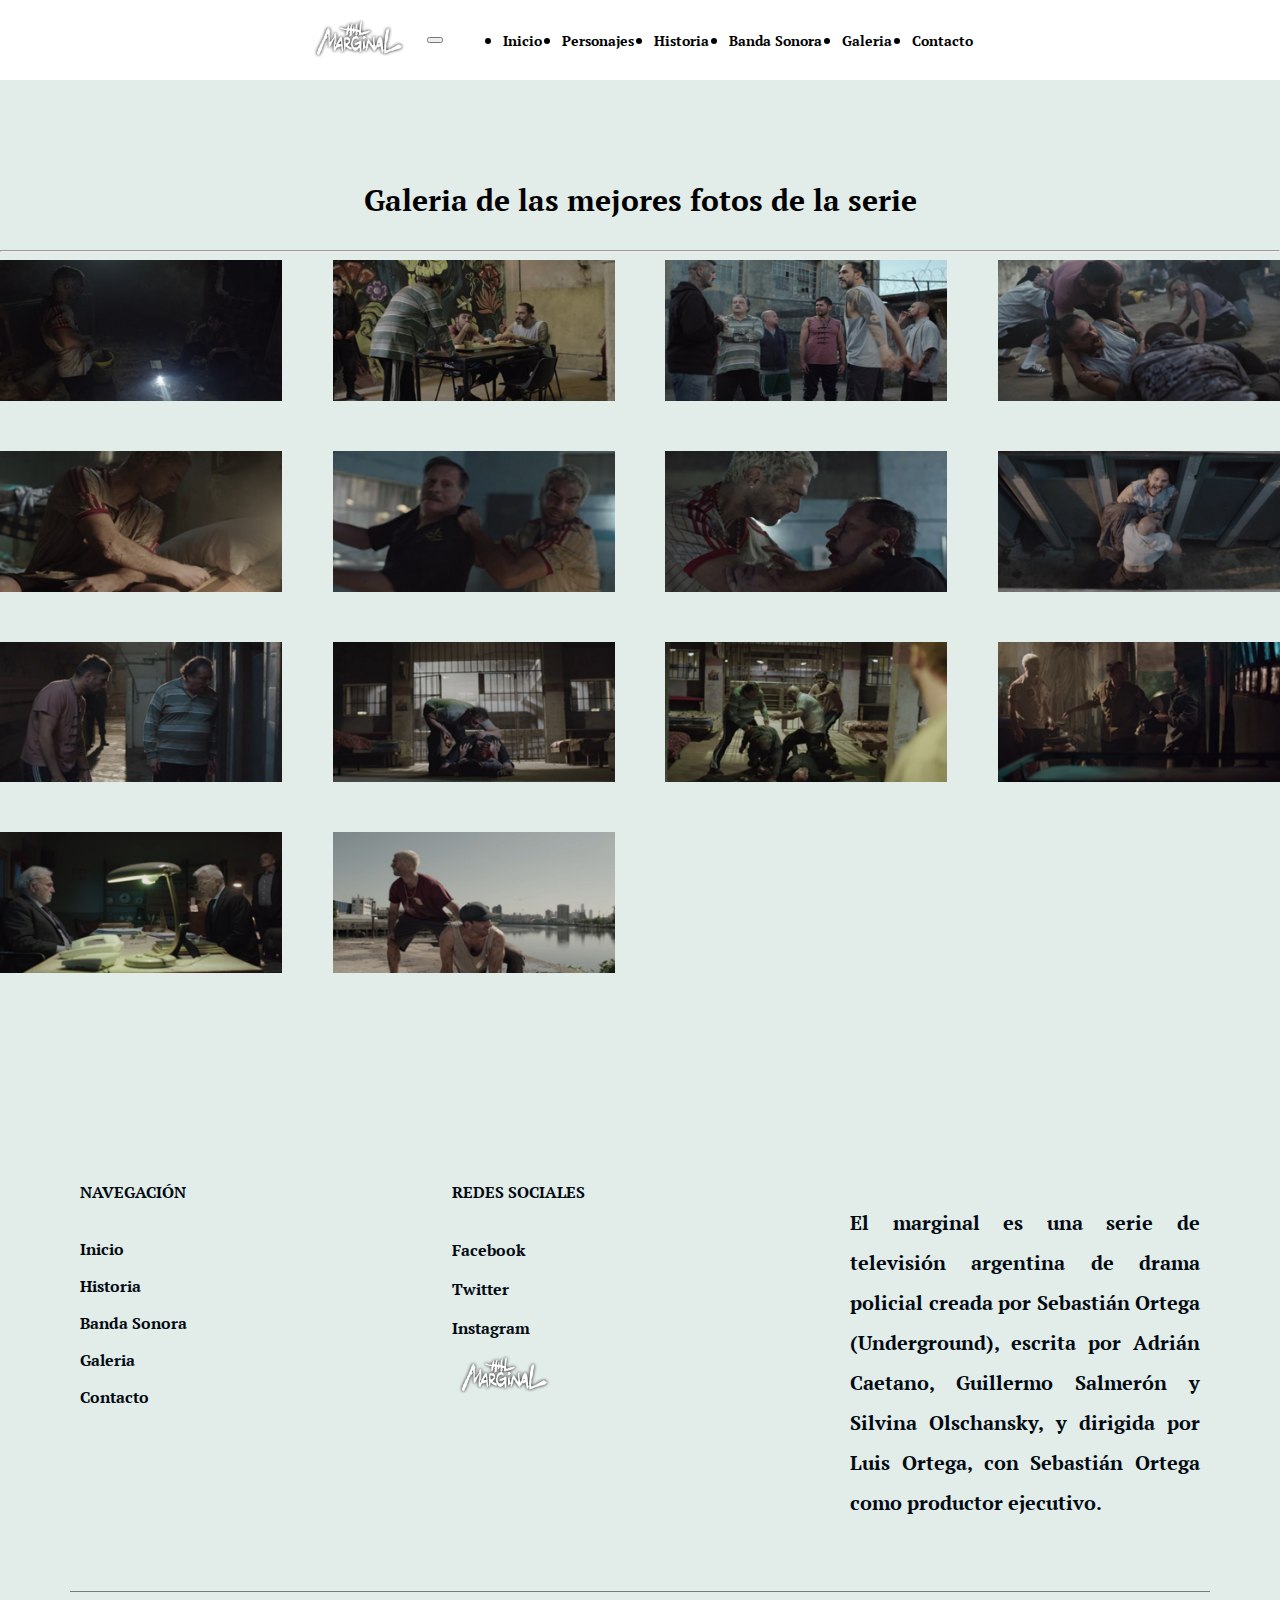
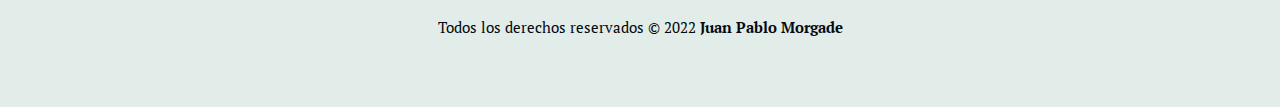
<file: galeria.html>
<!DOCTYPE html>
<html lang="en">
<head>
    <meta charset="UTF-8">
    <meta http-equiv="X-UA-Compatible" content="IE=edge">
    <meta name="viewport" content="width=device-width, initial-scale=1.0">
    <title>El Marginal</title>

    <link rel="stylesheet" href="css/style.css">
    <link rel="stylesheet" href="css/normalize.css">
    <link rel="stylesheet" href="lightbox2-2.11.3/dist/css/lightbox.css">


    <link rel="stylesheet" href="https://cdnjs.cloudflare.com/ajax/libs/font-awesome/6.1.1/css/all.min.css" integrity="sha512-KfkfwYDsLkIlwQp6LFnl8zNdLGxu9YAA1QvwINks4PhcElQSvqcyVLLD9aMhXd13uQjoXtEKNosOWaZqXgel0g==" crossorigin="anonymous" referrerpolicy="no-referrer" />

    <link rel="preconnect" href="https://fonts.googleapis.com">
    <link rel="preconnect" href="https://fonts.gstatic.com" crossorigin>
    <link href="https://fonts.googleapis.com/css2?family=PT+Serif:ital,wght@0,400;1,700&display=swap" rel="stylesheet">

    <link href="https://cdn.jsdelivr.net/npm/bootstrap@5.2.0-beta1/dist/css/bootstrap.min.css" rel="stylesheet" integrity="sha384-0evHe/X+R7YkIZDRvuzKMRqM+OrBnVFBL6DOitfPri4tjfHxaWutUpFmBp4vmVor" crossorigin="anonymous">
</head>
<body>

    <header>
        <div class="header__barra">
            <nav class="navbar navbar-expand-lg">
                <div class="container-fluid">
                  <a class="navbar-brand" href="#">
                    <img src="img/logo_marginal.png" alt="">
                  </a>
                  <button class="navbar-toggler" type="button" data-bs-toggle="collapse"    data-bs-target="#navbarSupportedContent" aria-controls="navbarSupportedContent" aria-expanded="false" aria-label="Toggle navigation">
                    <span class="navbar-toggler-icon"></span>
                  </button>
                  <div class="collapse navbar-collapse" id="navbarSupportedContent">
                    <ul class="navegacion__enlace navbar-nav me-auto mb-2 mb-lg-0">
                      <li class="nav-item">
                        <a href="index.html">Inicio</a>
                      </li>
                      <li class="nav-item">
                        <a href="personajes.html">Personajes</a>
                      </li>
                      <li class="nav-item">
                        <a href="historia.html">Historia</a>
                      </li>
                      <li class="nav-item">
                        <a href="banda.html">Banda Sonora</a>
                      </li>
                      <li class="nav-item">
                        <a href="galeria.html">Galeria</a>
                      </li>
                      <li class="nav-item">
                        <a href="contacto.html">Contacto</a>
                      </li>
                    </ul>
                    
                  </div>
                  
                </div>

            </nav>
            
        </div>
    </header>


  <main class="fondo_galeria">

      <div class="tit_galeria">
        <h1>Galeria de las mejores fotos de la serie</h1>
      </div>

      <section class="contenedor_g">
          
         
          <hr>
          <div class="galeria__grid">

            <a class="example-image-link" href="img/1g.jpg" data-lightbox="example-set" data-title="Diosito y Pastor hablando del plan de escape"><img class="example-image" src="img/1g.jpg" alt=""/>
            </a>

            <a class="example-image-link" href="img/2g.jpg" data-lightbox="example-set" data-title="Marito hablando con Colombia y Barny"><img class="example-image" src="img/2g.jpg" alt="" />
            </a>

            <a class="example-image-link" href="img/3g.jpg" data-lightbox="example-set" data-title="La banda de los Borges en el patio"><img class="example-image" src="img/3g.jpg" alt="" />
            </a>

            <a class="example-image-link" href="img/4g.jpg" data-lightbox="example-set" data-title="Colombia ayudando a Barny que lo apuñalaron"><img class="example-image" src="img/4g.jpg" alt=""/>
            </a>

            <a class="example-image-link" href="img/5g.png" data-lightbox="example-set" data-title="Diosito dejando una carta de despedida a Marito"><img class="example-image" src="img/5g.png" alt="" />
            </a>

            <a class="example-image-link" href="img/6g.jpg" data-lightbox="example-set" data-title="Diosito peleando con el policía"><img class="example-image" src="img/6g.jpg" alt=""/>
            </a>

            <a class="example-image-link" href="img/7g.jpg" data-lightbox="example-set" data-title="Diosito apuñala al policía"><img class="example-image" src="img/7g.jpg" alt="" />
            </a>

            <a class="example-image-link" href="img/8g.jpg" data-lightbox="example-set" data-title="La familia de Coco apuñala a Barny"><img class="example-image" src="img/8g.jpg" alt=""/>
            </a>

            <a class="example-image-link" href="img/9g.jpg" data-lightbox="example-set" data-title="Marito y Colombia miran el cuerpo de Barny"><img class="example-image" src="img/9g.jpg" alt="" />
            </a>

            <a class="example-image-link" href="img/10g.jpg" data-lightbox="example-set" data-title="Bardo mata a Coco"><img class="example-image" src="img/10g.jpg" alt=""/>
            </a>

            <a class="example-image-link" href="img/11g.jpg" data-lightbox="example-set" data-title="Marito y Colombia apuñalan a los hijos de Coco"><img class="example-image" src="img/11g.jpg" alt="" />
            </a>

            <a class="example-image-link" href="img/12g.jpg" data-lightbox="example-set" data-title="Diosito enojado con Brian porque no se quiere escapar"><img class="example-image" src="img/12g.jpg" alt=""/>
            </a>

            <a class="example-image-link" href="img/13g.jpg" data-lightbox="example-set" data-title="Antin destituye del cargo al director de la cárcel"><img class="example-image" src="img/13g.jpg" alt=""/>
            </a>

            <a class="example-image-link" href="img/14g.jpg" data-lightbox="example-set" data-title="Pastor y Diosito escapan de la cárcel "><img class="example-image" src="img/14g.jpg" alt=""/>
            </a>

          </div>
      </section>
      
  </main>
    

    <script src="https://cdn.jsdelivr.net/npm/bootstrap@5.2.0-beta1/dist/js/bootstrap.bundle.min.js" integrity="sha384-pprn3073KE6tl6bjs2QrFaJGz5/SUsLqktiwsUTF55Jfv3qYSDhgCecCxMW52nD2" crossorigin="anonymous"></script>

    <footer>

      <div class="container_footer">
          
    
          <div class="info_foot">
              <h2>NAVEGACIÓN</h2>
              <a class="navegacion__link" href="index.html">Inicio</a>
              <a class="navegacion__link" href="historia.html">Historia</a>
              <a class="navegacion__link" href="banda.html">Banda Sonora</a>
              <a class="navegacion__link" href="galeria.html">Galeria</a>
              <a class="navegacion__link" href="contacto.html">Contacto</a>              
          </div>
          
          <div class="info_foot">
            <h2>REDES SOCIALES</h2>
            <a href="#" target="_blank"> <i class="fab fa-facebook-square"></i> Facebook</a>
            <a href="#" target="_blank"><i class="fab fa-twitter-square"></i> Twitter</a>
            <a href="#" target="_blank"><i class="fab fa-instagram-square"></i> Instagram</a>
            <a class="navbar-brand" href="index.html">
              <img src="img/logo_marginal.png" alt="">
            </a>
        </div>
    
        <div class="info_foot">
              
          <div class="inf_fot">
            <p>El marginal es una serie de televisión argentina de drama policial creada por Sebastián Ortega (Underground), escrita por Adrián Caetano, Guillermo Salmerón y Silvina Olschansky, y dirigida por Luis Ortega, con Sebastián Ortega como productor ejecutivo.</p>
          </div>
      </div>
    
      </div>
    
      <div class="copy">
          <hr>
          <p>Todos los derechos reservados © 2022 <b>Juan Pablo Morgade</b></p>
      </div>
    </footer>
    <script src="lightbox2-2.11.3/dist/js/lightbox.js"></script>
    <script src="lightbox2-2.11.3/dist/js/lightbox-plus-jquery.js"></script>
</body>
</html>
</file>
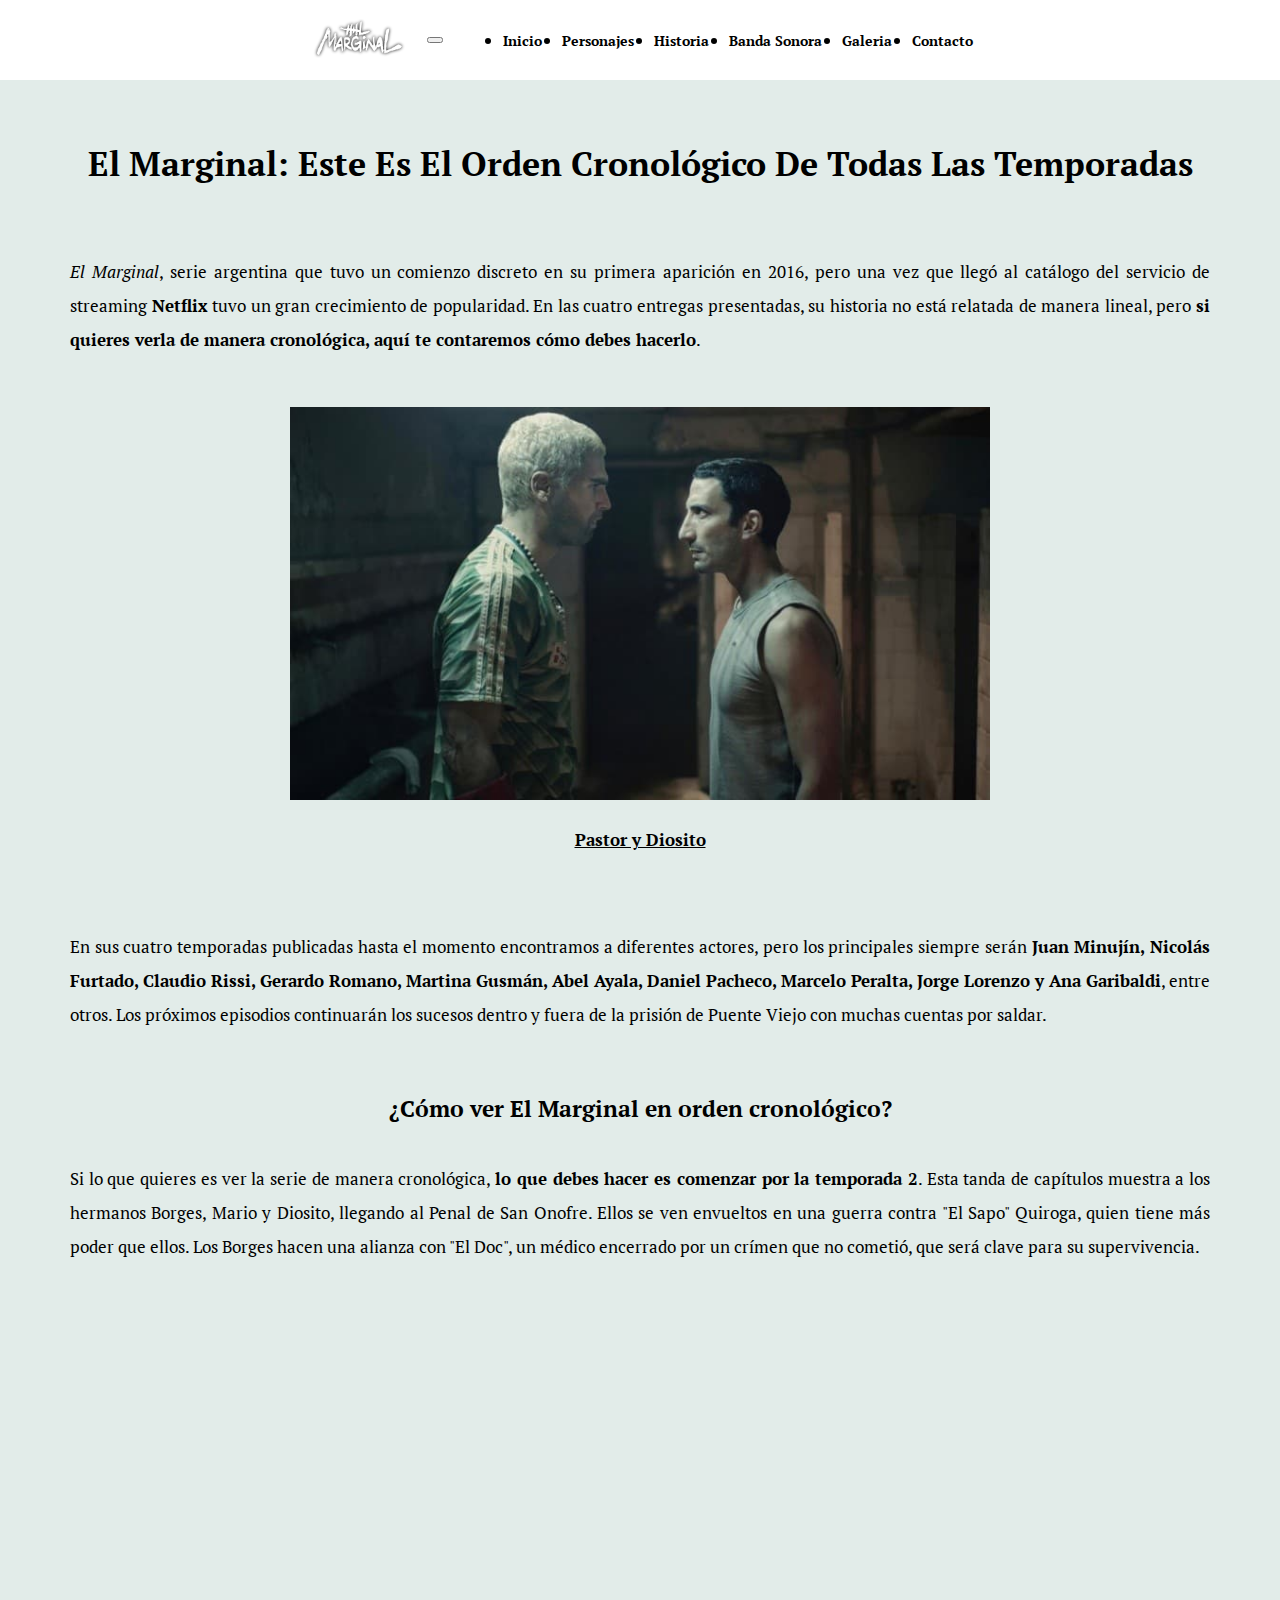
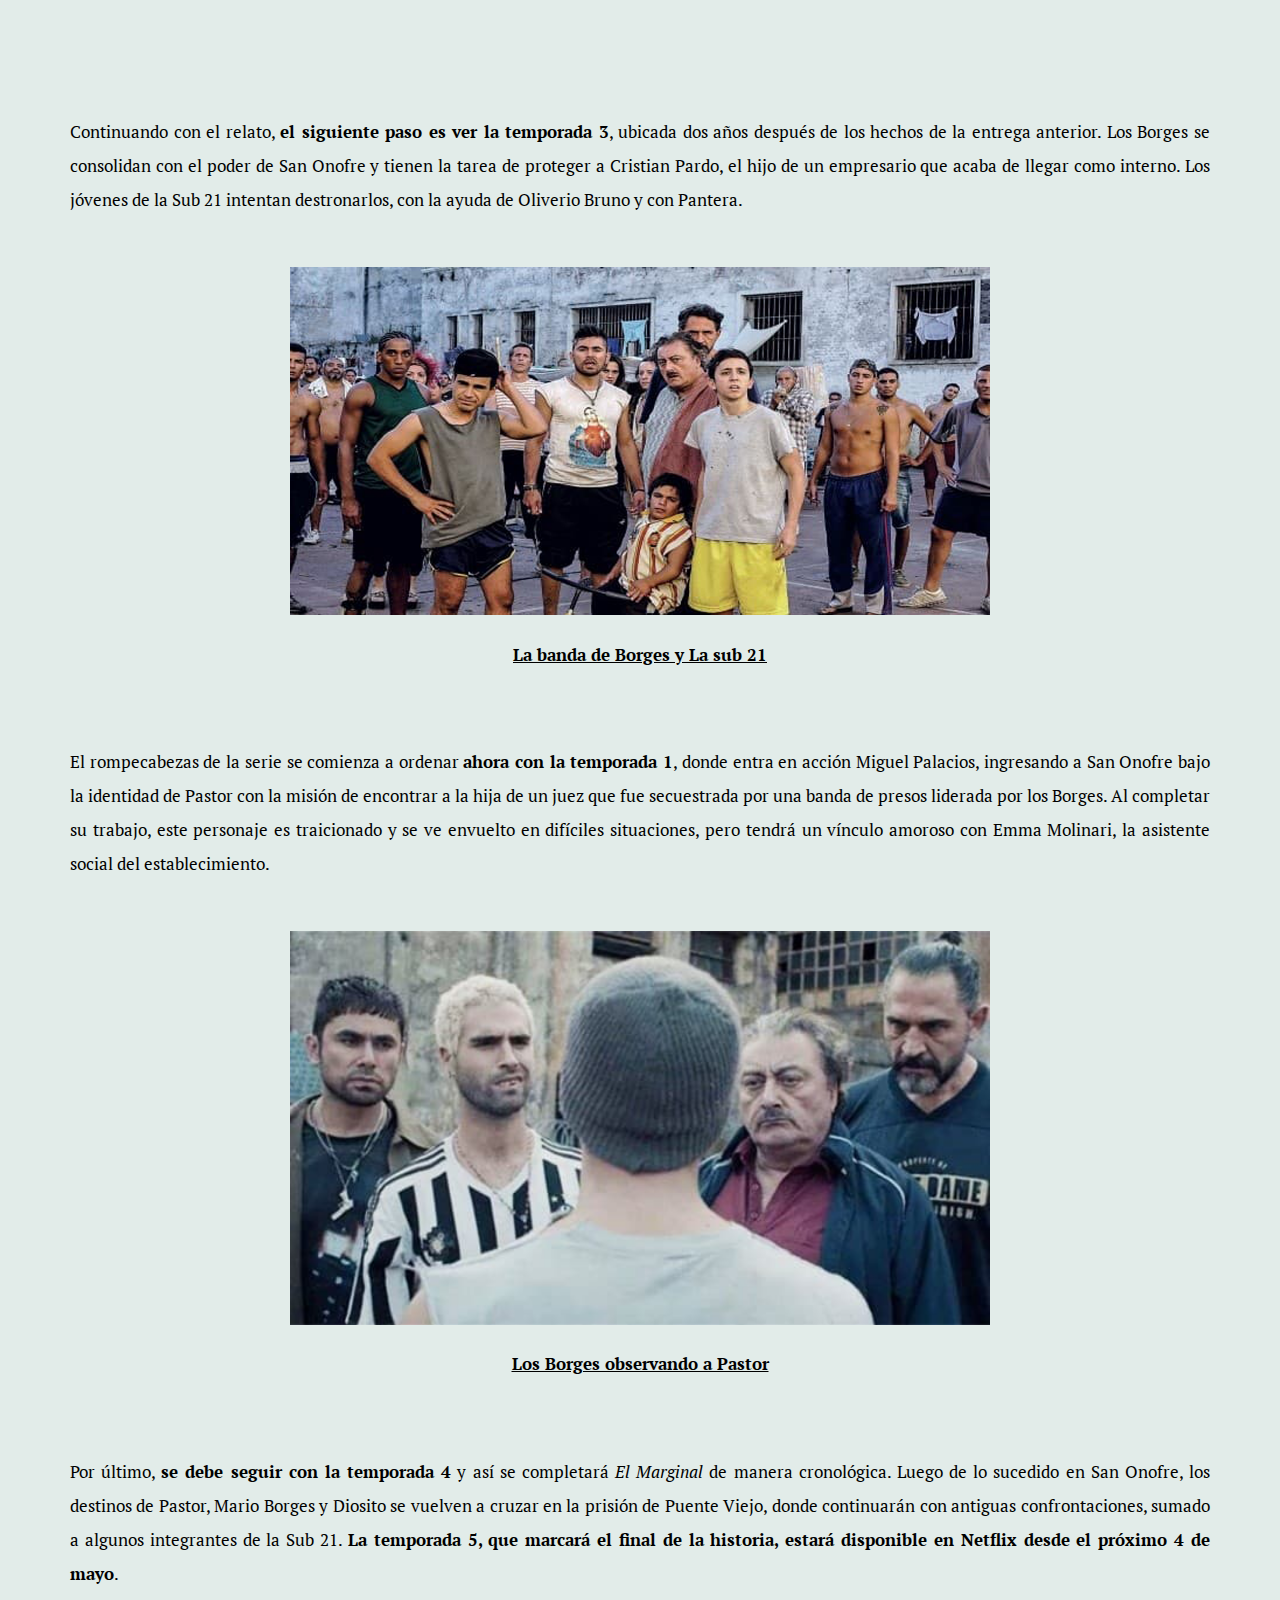
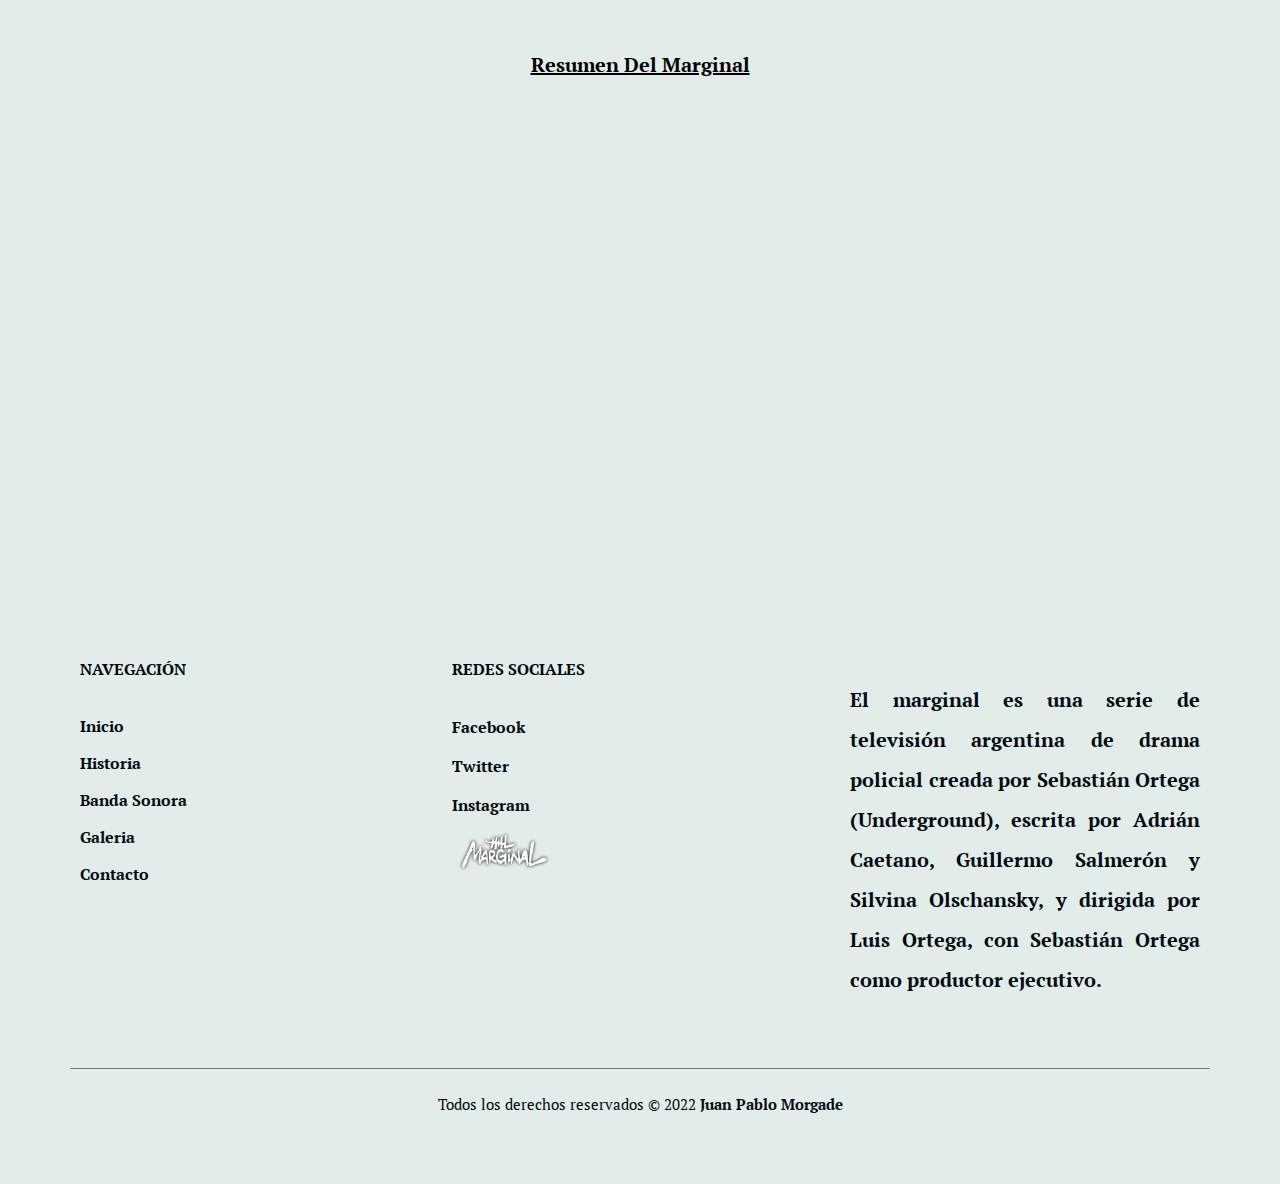
<file: historia.html>
<!DOCTYPE html>
<html lang="en">
<head>
    <meta charset="UTF-8">
    <meta http-equiv="X-UA-Compatible" content="IE=edge">
    <meta name="viewport" content="width=device-width, initial-scale=1.0">
    <title>El Marginal</title>

    <link rel="stylesheet" href="css/style.css">
    <link rel="stylesheet" href="css/normalize.css">

    <link rel="stylesheet" href="https://cdnjs.cloudflare.com/ajax/libs/font-awesome/6.1.1/css/all.min.css" integrity="sha512-KfkfwYDsLkIlwQp6LFnl8zNdLGxu9YAA1QvwINks4PhcElQSvqcyVLLD9aMhXd13uQjoXtEKNosOWaZqXgel0g==" crossorigin="anonymous" referrerpolicy="no-referrer" />

    <link rel="preconnect" href="https://fonts.googleapis.com">
    <link rel="preconnect" href="https://fonts.gstatic.com" crossorigin>
    <link href="https://fonts.googleapis.com/css2?family=PT+Serif:ital,wght@0,400;1,700&display=swap" rel="stylesheet">

    <link href="https://cdn.jsdelivr.net/npm/bootstrap@5.2.0-beta1/dist/css/bootstrap.min.css" rel="stylesheet" integrity="sha384-0evHe/X+R7YkIZDRvuzKMRqM+OrBnVFBL6DOitfPri4tjfHxaWutUpFmBp4vmVor" crossorigin="anonymous">
</head>
<body>

    <header>
        <div class="header__barra">
            <nav class="navbar navbar-expand-lg">
                <div class="container-fluid">
                  <a class="navbar-brand" href="#">
                    <img src="img/logo_marginal.png" alt="">
                  </a>
                  <button class="navbar-toggler" type="button" data-bs-toggle="collapse"    data-bs-target="#navbarSupportedContent" aria-controls="navbarSupportedContent" aria-expanded="false" aria-label="Toggle navigation">
                    <span class="navbar-toggler-icon"></span>
                  </button>
                  <div class="collapse navbar-collapse" id="navbarSupportedContent">
                    <ul class="navegacion__enlace navbar-nav me-auto mb-2 mb-lg-0">
                      <li class="nav-item">
                        <a href="index.html">Inicio</a>
                      </li>
                      <li class="nav-item">
                        <a href="personajes.html">Personajes</a>
                      </li>
                      <li class="nav-item">
                        <a href="historia.html">Historia</a>
                      </li>
                      <li class="nav-item">
                        <a href="banda.html">Banda Sonora</a>
                      </li>
                      <li class="nav-item">
                        <a href="galeria.html">Galeria</a>
                      </li>
                      <li class="nav-item">
                        <a href="contacto.html">Contacto</a>
                      </li>
                    </ul>
                    
                  </div>
                  
                </div>

            </nav>
            
        </div>
    </header>
    
    <main class="contenedor_historia">

      <section class="hist">
        <div class="parrafo">
            <h1> <strong>El Marginal: Este Es El Orden Cronológico De Todas Las Temporadas</strong></h1>
            <p>
              <br>
              <em>El Marginal</em>, serie argentina que tuvo un comienzo discreto en su primera aparición en 2016, pero una vez que llegó al catálogo del servicio de streaming <strong>Netflix</strong> tuvo un gran crecimiento de popularidad. En las cuatro entregas presentadas, su historia no está relatada de manera lineal, pero <strong>si quieres verla de manera cronológica, aquí te contaremos cómo debes hacerlo</strong>.
              <br>
            </p>
                <div class="fot">
                    <img src="img/hi1.jpg" alt="Pastor y Diosito">
                    <div class="parrafo">
                        <h4><u>Pastor y Diosito</u></h4>
                    </div>
                </div>
                
            <p>
              <br>
               En sus cuatro temporadas publicadas hasta el momento encontramos a diferentes actores, pero los principales siempre serán <strong>Juan Minujín, Nicolás Furtado, Claudio Rissi, Gerardo Romano, Martina Gusmán, Abel Ayala, Daniel Pacheco, Marcelo Peralta, Jorge Lorenzo y Ana Garibaldi</strong>, entre otros. Los próximos episodios continuarán los sucesos dentro y fuera de la prisión de Puente Viejo con muchas cuentas por saldar.
                <br><br>
            </p>
            
            <h2><strong>¿Cómo ver El Marginal en orden cronológico?</strong></h2>
            <p>
              Si lo que quieres es ver la serie de manera cronológica, <strong>lo que debes hacer es comenzar por la temporada 2</strong>. Esta tanda de capítulos muestra a los hermanos Borges, Mario y Diosito, llegando al Penal de San Onofre. Ellos se ven envueltos en una guerra contra "El Sapo" Quiroga, quien tiene más poder que ellos. Los Borges hacen una alianza con "El Doc", un médico encerrado por un crímen que no cometió, que será clave para su supervivencia.
                <br><br>
            </p>
            <div class="trailer">

              <iframe width="560" height="315" src="https://www.youtube.com/embed/4YM7WdayERA" title="YouTube video player" frameborder="0" allow="accelerometer; autoplay; clipboard-write; encrypted-media; gyroscope; picture-in-picture" allowfullscreen></iframe>
            
            </div>
            <div class="parrafo">
                <br><br>

                <p>
                  Continuando con el relato, <strong>el siguiente paso es ver la temporada 3</strong>, ubicada dos años después de los hechos de la entrega anterior. Los Borges se consolidan con el poder de San Onofre y tienen la tarea de proteger a Cristian Pardo, el hijo de un empresario que acaba de llegar como interno. Los jóvenes de la Sub 21 intentan destronarlos, con la ayuda de Oliverio Bruno y con Pantera.

                </p>

                <div class="fot">
                    <img src="img/hi2.png" alt="">
                    <div class="parrafo">
                        <h4><u>La banda de Borges y La sub 21</u></h4>
                    </div>
                </div>

                <p>
                  <br>
                  El rompecabezas de la serie se comienza a ordenar <strong>ahora con la temporada 1</strong>, donde entra en acción Miguel Palacios, ingresando a San Onofre bajo la identidad de Pastor con la misión de encontrar a la hija de un juez que fue secuestrada por una banda de presos liderada por los Borges. Al completar su trabajo, este personaje es traicionado y se ve envuelto en difíciles situaciones, pero tendrá un vínculo amoroso con Emma Molinari, la asistente social del establecimiento.
                </p>

                <div class="fot">
                  <img src="img/his4.jpg" alt="">
                  <div class="parrafo">
                      <h4><u>Los Borges observando a Pastor</u></h4>
                  </div>
              </div>
                    
                <p>
                  <br>
                  Por último, <strong>se debe seguir con la temporada 4</strong> y así se completará <em>El Marginal</em> de manera cronológica. Luego de lo sucedido en San Onofre, los destinos de Pastor, Mario Borges y Diosito se vuelven a cruzar en la prisión de Puente Viejo, donde continuarán con antiguas confrontaciones, sumado a algunos integrantes de la Sub 21. <strong>La temporada 5, que marcará el final de la historia, estará disponible en Netflix desde el próximo 4 de mayo</strong>.
                  <br><br>
                </p>
            </div>
            <div class="parrafo">
                
                <h3><strong><u>Resumen Del Marginal</u></strong></h3>
            </div>
            <div class="trailer">

                
                <iframe width="560" height="315" src="https://www.youtube.com/embed/FsUZfOCJhrY" title="YouTube video player" frameborder="0" allow="accelerometer; autoplay; clipboard-write; encrypted-media; gyroscope; picture-in-picture" allowfullscreen></iframe>
            </div>
        </div>
    </section>

    </main>

    <script src="https://cdn.jsdelivr.net/npm/bootstrap@5.2.0-beta1/dist/js/bootstrap.bundle.min.js" integrity="sha384-pprn3073KE6tl6bjs2QrFaJGz5/SUsLqktiwsUTF55Jfv3qYSDhgCecCxMW52nD2" crossorigin="anonymous"></script>

    <footer>

      <div class="container_footer">
          
    
          <div class="info_foot">
              <h2>NAVEGACIÓN</h2>
              <a class="navegacion__link" href="index.html">Inicio</a>
              <a class="navegacion__link" href="historia.html">Historia</a>
              <a class="navegacion__link" href="banda.html">Banda Sonora</a>
              <a class="navegacion__link" href="galeria.html">Galeria</a>
              <a class="navegacion__link" href="contacto.html">Contacto</a>              
          </div>
          
          <div class="info_foot">
            <h2>REDES SOCIALES</h2>
            <a href="#" target="_blank"> <i class="fab fa-facebook-square"></i> Facebook</a>
            <a href="#" target="_blank"><i class="fab fa-twitter-square"></i> Twitter</a>
            <a href="#" target="_blank"><i class="fab fa-instagram-square"></i> Instagram</a>
            <a class="navbar-brand" href="index.html">
              <img src="img/logo_marginal.png" alt="">
            </a>
        </div>
    
        <div class="info_foot">
              
          <div class="inf_fot">
            <p>El marginal es una serie de televisión argentina de drama policial creada por Sebastián Ortega (Underground), escrita por Adrián Caetano, Guillermo Salmerón y Silvina Olschansky, y dirigida por Luis Ortega, con Sebastián Ortega como productor ejecutivo.</p>
          </div>
      </div>
    
      </div>
    
      <div class="copy">
          <hr>
          <p>Todos los derechos reservados © 2022 <b>Juan Pablo Morgade</b></p>
      </div>
    </footer>
</body>
</html>
</file>
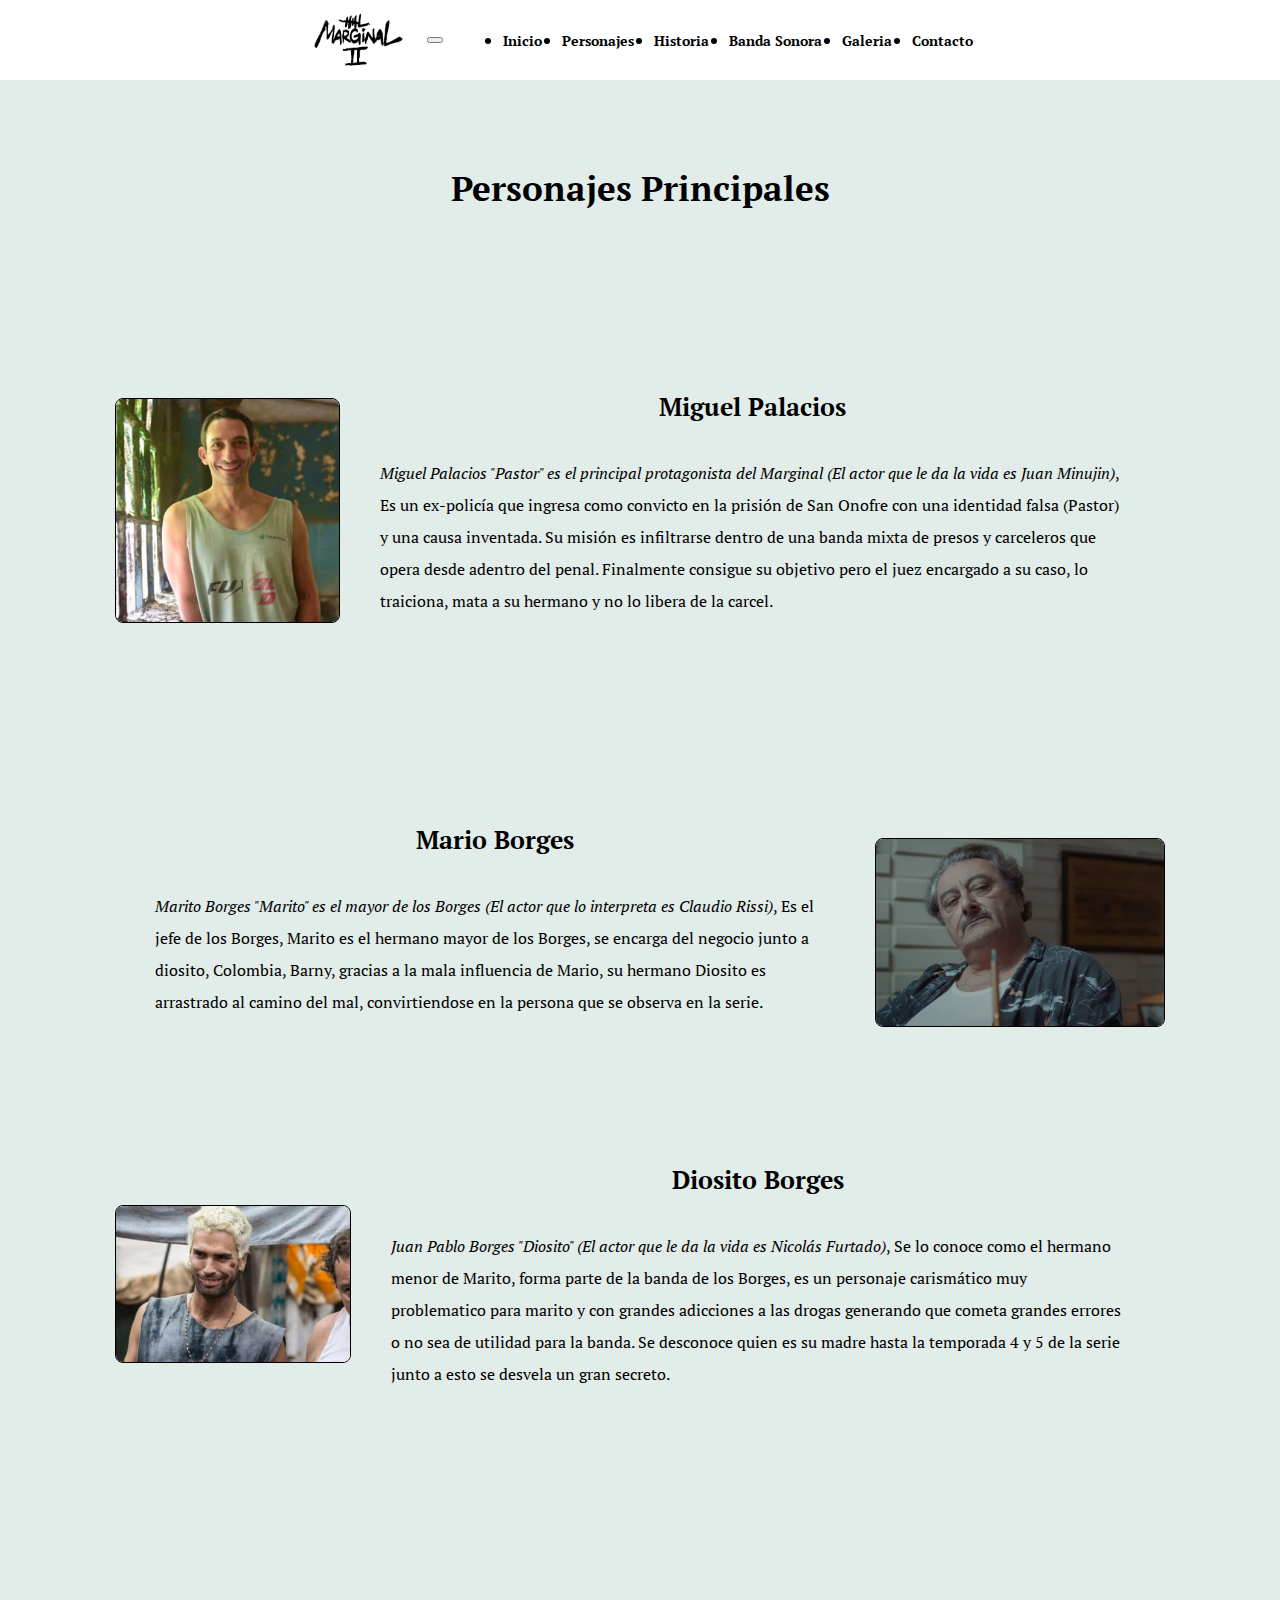
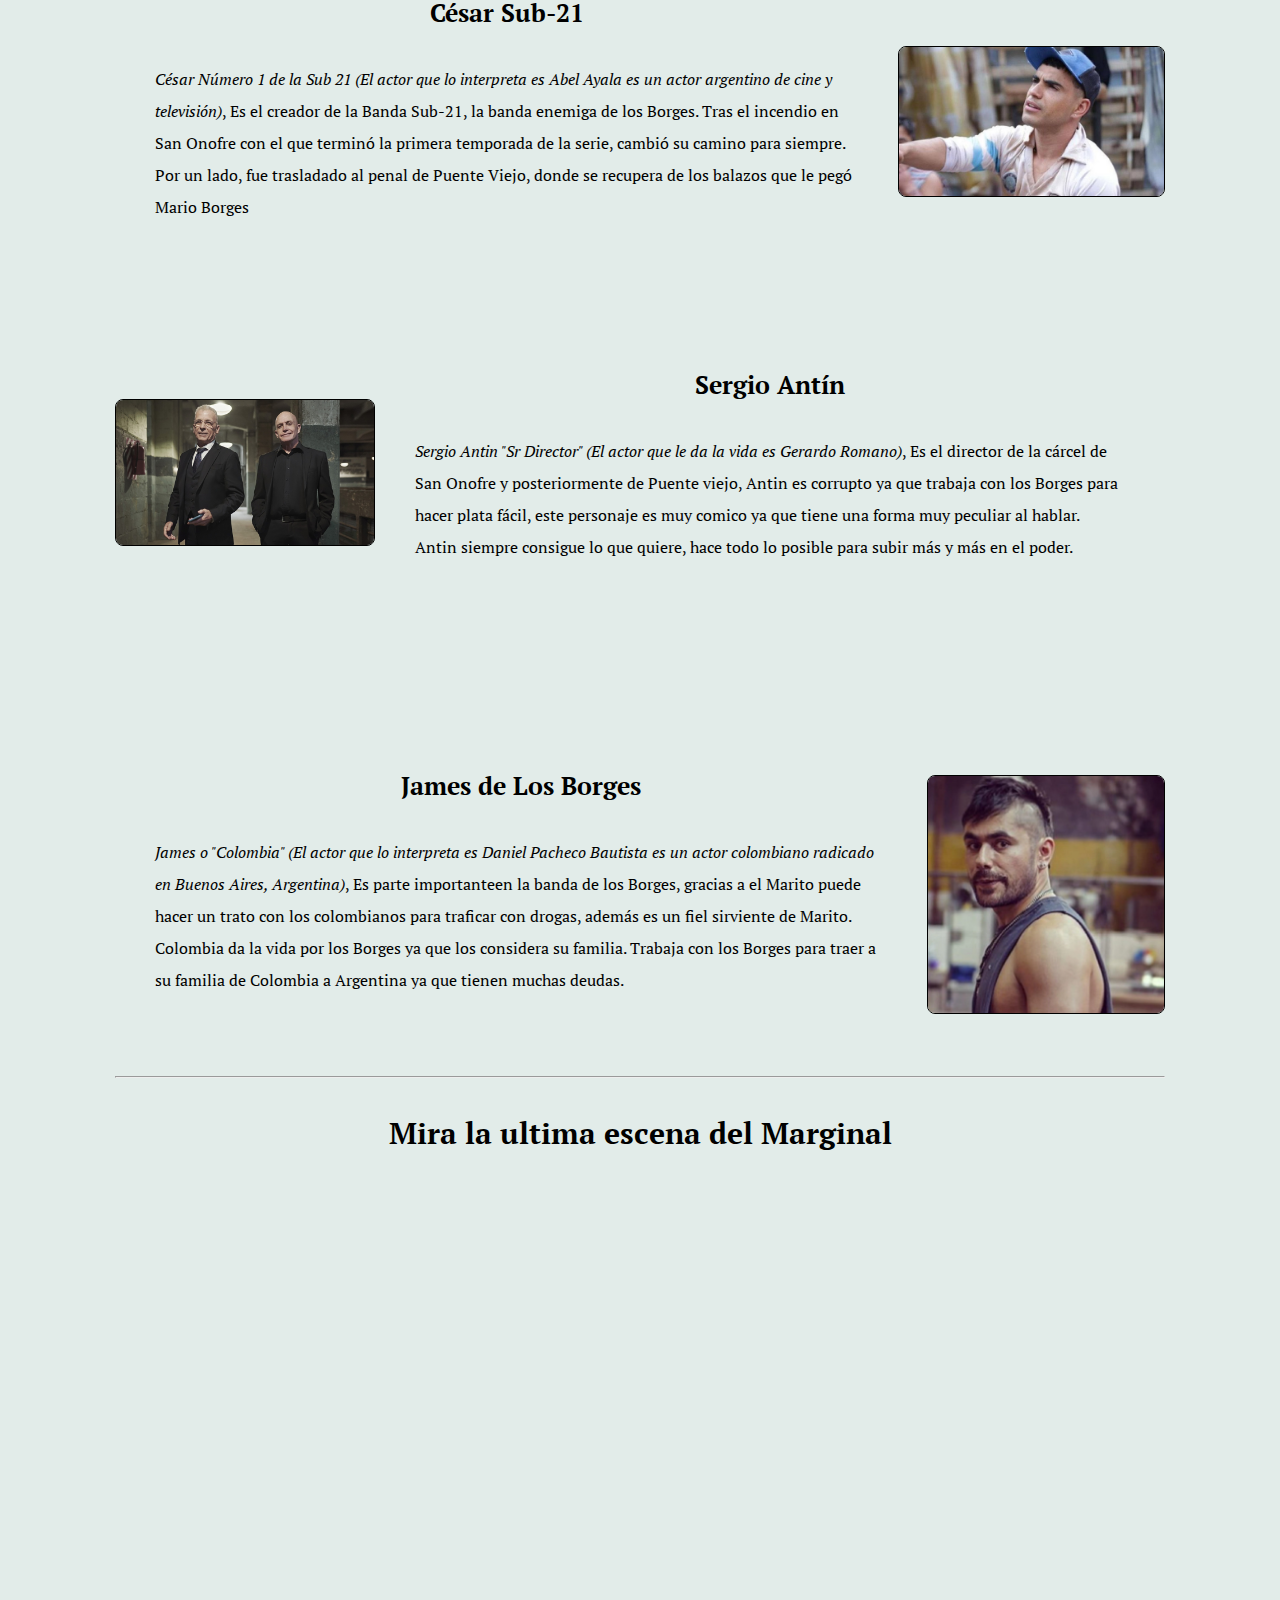
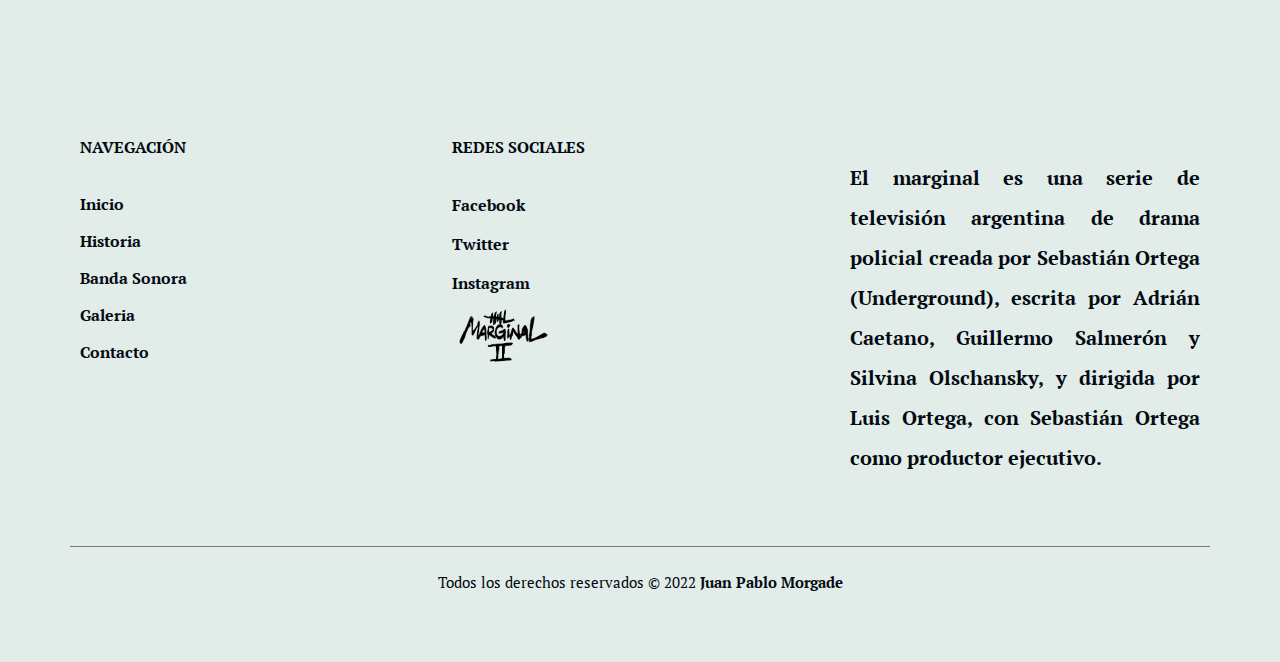
<file: personajes.html>
<!DOCTYPE html>
<html lang="en">
<head>
    <meta charset="UTF-8">
    <meta http-equiv="X-UA-Compatible" content="IE=edge">
    <meta name="viewport" content="width=device-width, initial-scale=1.0">
    <title>El Marginal</title>

    <link rel="stylesheet" href="css/style.css">
    <link rel="stylesheet" href="css/normalize.css">

    <link rel="stylesheet" href="https://cdnjs.cloudflare.com/ajax/libs/font-awesome/6.1.1/css/all.min.css" integrity="sha512-KfkfwYDsLkIlwQp6LFnl8zNdLGxu9YAA1QvwINks4PhcElQSvqcyVLLD9aMhXd13uQjoXtEKNosOWaZqXgel0g==" crossorigin="anonymous" referrerpolicy="no-referrer" />

    <link rel="preconnect" href="https://fonts.googleapis.com">
    <link rel="preconnect" href="https://fonts.gstatic.com" crossorigin>
    <link href="https://fonts.googleapis.com/css2?family=PT+Serif:ital,wght@0,400;1,700&display=swap" rel="stylesheet">

    <link href="https://cdn.jsdelivr.net/npm/bootstrap@5.2.0-beta1/dist/css/bootstrap.min.css" rel="stylesheet" integrity="sha384-0evHe/X+R7YkIZDRvuzKMRqM+OrBnVFBL6DOitfPri4tjfHxaWutUpFmBp4vmVor" crossorigin="anonymous">

</head>
<body>

    <header>
        <div class="header__barra">
            <nav class="navbar navbar-expand-lg">
                <div class="container-fluid">
                  <a class="navbar-brand" href="#">
                    <img src="img/logo_II.png" alt="">
                  </a>
                  <button class="navbar-toggler" type="button" data-bs-toggle="collapse"    data-bs-target="#navbarSupportedContent" aria-controls="navbarSupportedContent" aria-expanded="false" aria-label="Toggle navigation">
                    <span class="navbar-toggler-icon"></span>
                  </button>
                  <div class="collapse navbar-collapse" id="navbarSupportedContent">
                    <ul class="navegacion__enlace navbar-nav me-auto mb-2 mb-lg-0">
                      <li class="nav-item">
                        <a href="index.html">Inicio</a>
                      </li>
                      <li class="nav-item">
                        <a href="personajes.html">Personajes</a>
                      </li>
                      <li class="nav-item">
                        <a href="historia.html">Historia</a>
                      </li>
                      <li class="nav-item">
                        <a href="banda.html">Banda Sonora</a>
                      </li>
                      <li class="nav-item">
                        <a href="galeria.html">Galeria</a>
                      </li>
                      <li class="nav-item">
                        <a href="contacto.html">Contacto</a>
                      </li>
                    </ul>
                    
                  </div>
                  
                </div>

            </nav>
            
        </div>
    </header>

    <main class="principal__">
      <h1><strong>Personajes Principales</strong></h1>
      <div class="personajes">

        <div class="dos-columnas">
          <div class="personajes__derecha">

            <div>
              <img src="img/Pastor2.jpg" alt="Miguel Palacios">
            </div>
              <div class="info">
                <h3>Miguel Palacios</h3>
                        <p class="info_per">
                            <em>Miguel Palacios "Pastor" es el principal protagonista del Marginal (El actor que le da la vida es Juan Minujin)</em>, Es un ex-policía que ingresa como convicto en la prisión de San Onofre con una identidad falsa (Pastor) y una causa inventada. Su misión es infiltrarse dentro de una banda mixta de presos y carceleros que opera desde adentro del penal. Finalmente consigue su objetivo pero el juez encargado a su caso, lo traiciona, mata a su hermano y no lo libera de la carcel.
                            <br> <br> 
                        </p>
              </div>
          </div>
        </div>

        <div class="personajes">
          <div class="dos-columnas">
              <div class="personajes__derecha">
                  <div>
                      <div class="info">
                          <h3>Mario Borges</h3>
                          <p class="info_per">
                              <em>Marito Borges "Marito" es el mayor de los Borges (El actor que lo interpreta es Claudio Rissi)</em>, Es el jefe de los Borges, Marito es el hermano mayor de los Borges, se encarga del negocio junto a diosito, Colombia, Barny, gracias a la mala influencia de Mario, su hermano Diosito es arrastrado al camino del mal, convirtiendose en la persona que se observa en la serie.
                              <br> <br>
                          </p>
                      </div>
                  </div>
                 
                  <div>
                      <img src="img/Marito.jpg" alt="Mario Borges">
                  </div>
                </div>    
            </div>
        </div>

        <div class="dos-columnas">
          <div class="personajes__derecha">

                <div>
                  <img src="img/Diosito.jpg" alt="Juan Pablo Borges">
                </div>
                    <div class="info">
                      <h3>Diosito Borges</h3>
                          <p class="info_per">
                              <em>Juan Pablo Borges "Diosito" (El actor que le da la vida es Nicolás Furtado)</em>, Se lo conoce como el hermano menor de Marito, forma parte de la banda de los Borges, es un personaje carismático muy problematico para marito y con grandes adicciones a las drogas generando que cometa grandes errores o no sea de utilidad para la banda. Se desconoce quien es su madre hasta la temporada 4 y 5 de la serie junto a esto se desvela un gran secreto.
                              <br> <br> 
                          </p>
                    </div>
            </div>
        </div>

        <div class="personajes">
          <div class="dos-columnas">
              <div class="personajes__derecha">
                  <div>
                      <div class="info">
                          <h3>César Sub-21</h3>
                          <p class="info_per">
                            <em>César Número 1 de la Sub 21 (El actor que lo interpreta es Abel Ayala es un actor argentino de cine y televisión)</em>, Es el creador de la Banda Sub-21, la banda enemiga de los Borges. Tras el incendio en San Onofre con el que terminó la primera temporada de la serie, cambió su camino para siempre. Por un lado, fue trasladado al penal de Puente Viejo, donde se recupera de los balazos que le pegó Mario Borges
                              <br> <br>
                          </p>
                      </div>
                  </div>
                 
                  <div>
                      <img src="img/Cesar.jpg" alt="César sub-21">
                  </div>
                </div>    
            </div>
        </div>

        <div class="dos-columnas">
          <div class="personajes__derecha">

                <div>
                  <img src="img/Antin.jpg" alt="Sergio Antín">
                </div>
                    <div class="info">
                      <h3>Sergio Antín</h3>
                          <p class="info_per">
                              <em>Sergio Antin "Sr Director" (El actor que le da la vida es Gerardo Romano)</em>, Es el director de la cárcel de San Onofre y posteriormente de Puente viejo, Antin es corrupto ya que trabaja con los Borges para hacer plata fácil, este personaje es muy comico ya que tiene una forma muy peculiar al hablar. Antin siempre consigue lo que quiere, hace todo lo posible para subir más y más en el poder. 
                              <br> <br> 
                          </p>
                    </div>
            </div>
        </div>

        <div class="personajes">
          <div class="dos-columnas">
              <div class="personajes__derecha">
                  <div>
                      <div class="info">
                          <h3>James de Los Borges</h3>
                          <p class="info_per">
                            <em>James o "Colombia" (El actor que lo interpreta es Daniel Pacheco Bautista es un actor colombiano radicado en Buenos Aires, Argentina)</em>, Es parte importanteen la banda de los Borges, gracias a el Marito puede hacer un trato con los colombianos para traficar con drogas, además es un fiel sirviente de Marito. Colombia da la vida por los Borges ya que los considera su familia. Trabaja con los Borges para traer a su familia de Colombia a Argentina ya que tienen muchas deudas.
                              <br> <br>
                          </p>
                      </div>
                  </div>
                 
                  <div>
                      <img src="img/james.jpg" alt="El Colombia">
                  </div>
                </div>    
            </div>
        </div>
        <hr>
        <h2>Mira la ultima escena del Marginal</h2>
        <div class="trailerp">
          <iframe width="460" height="315" src="https://www.youtube.com/embed/3ktuLGR5FVI" title="YouTube video player" frameborder="0" allow="accelerometer; autoplay; clipboard-write; encrypted-media; gyroscope; picture-in-picture" allowfullscreen></iframe>
        </div>
      </div>

      
      

    </main>
    

    <script src="https://cdn.jsdelivr.net/npm/bootstrap@5.2.0-beta1/dist/js/bootstrap.bundle.min.js" integrity="sha384-pprn3073KE6tl6bjs2QrFaJGz5/SUsLqktiwsUTF55Jfv3qYSDhgCecCxMW52nD2" crossorigin="anonymous"></script>
    <footer>

      <div class="container_footer">
          
  
          <div class="info_foot">
              <h2>NAVEGACIÓN</h2>
              <a class="navegacion__link" href="index.html">Inicio</a>
              <a class="navegacion__link" href="historia.html">Historia</a>
              <a class="navegacion__link" href="banda.html">Banda Sonora</a>
              <a class="navegacion__link" href="galeria.html">Galeria</a>
              <a class="navegacion__link" href="contacto.html">Contacto</a>              
          </div>
          
          <div class="info_foot">
            <h2>REDES SOCIALES</h2>
            <a href="#" target="_blank"> <i class="fab fa-facebook-square"></i> Facebook</a>
            <a href="#" target="_blank"><i class="fab fa-twitter-square"></i> Twitter</a>
            <a href="#" target="_blank"><i class="fab fa-instagram-square"></i> Instagram</a>
            <a class="navbar-brand" href="index.html">
              <img src="img/logo_II.png" alt="">
            </a>
        </div>

        <div class="info_foot">
              
          <div class="inf_fot">
            <p>El marginal es una serie de televisión argentina de drama policial creada por Sebastián Ortega (Underground), escrita por Adrián Caetano, Guillermo Salmerón y Silvina Olschansky, y dirigida por Luis Ortega, con Sebastián Ortega como productor ejecutivo.</p>
          </div>
      </div>
  
      </div>
  
      <div class="copy">
          <hr>
          <p>Todos los derechos reservados © 2022 <b>Juan Pablo Morgade</b></p>
      </div>
    </footer>
  </body>
</html>
</file>
<file: css/style.css>
/* que tipo de red es la internet */
/* cuales son los principales protocolos de internet */
/* cuales son las capas de los protocolos tcp/ip*/
/* modelo en el que esta basado la web : cliente servidor */


html {
    box-sizing: border-box;
    font-size: 62.5%; /* 1REM = 10px */
}
*, *:before, *:after {
    box-sizing: inherit;
}
body {
    font-size: 1.6rem;
    line-height: 2;
    font-family: 'PT Serif', serif!important;
    background-color: #e2ece9!important;
}

/* Globales */
h1 {
    font-size: 3.8rem;
}
h2 {
    font-size: 3.2rem;
}
h3 {
    font-size: 2.4rem;
}
a{
    text-decoration: none;
    color: #000;
    font-weight: bold;
    font-size: 1.4rem;
}

.header__barra{
    background-color: #fff;
     height: 8rem;
}

.header__barra a:hover{
    color: #7a7a7a;
}

.navbar-brand{
    width: 10rem;
    text-align: center;
}
 
.navegacion__enlace{
     display: flex;
     gap: 2rem;
}
.navegacion__enlace a, .navegacion__registro a{
     color: #000;
     text-decoration: none;
}
 
.navegacion__registro{
     display: flex;
     align-items: center;
     gap: 2rem;
}
.navbar-collapse{
     align-items: stretch;
}
.container-fluid{
     align-items: baseline;
}

.navbar>.container, .navbar>.container-fluid, .navbar>.container-lg, .navbar>.container-md, .navbar>.container-sm, .navbar>.container-xl, .navbar>.container-xxl {
     display: flex;
     flex-wrap: inherit;
     align-items: center;
     justify-content: space-between;
     gap: 2rem;
}

.navbar-collapse {
    background-color: #fff;
    text-align: center;
}


/* NAVEGADOR */
.header{
    background-color: #fff !important;
    padding: 1.5rem;
}

.contenedor {
    max-width: 120rem;
    margin: 0 auto;
}  
img {
    max-width: 100%;
    display: block;
}

.contenedor img{
    max-width: 20%;
}



.logo{
    max-width: 8rem;
}

.menu{
    list-style: none;
    padding: 0;
    margin: 0;
}

.menu{
    width: 100%;
    display: flex;
    justify-content: left;
    
}

.menu_li{
    
    padding: 10px;
    color: #000;
    font-weight: bold;
    text-decoration: none;
    font-size: 1.6rem;
}

.menu_li:hover{
    color: #7e7a7a;
}

/* FIN DE NAVEGADOR */

/* HOME */

.sec{
    padding: 7rem;
    background-color: #e2ece9;
}

.sec_div{
    display: grid;
    grid-template-columns: repeat(2, 1fr);
    column-gap: 8rem;
    align-items: center;
}

.sec_dic_txt {
    font-weight: 700;
    line-height: 1.2;
    text-align: justify;
    font-size: 1.7rem;
}
.sec_dic_txt h1{
    font-weight: 700;
    line-height: 1.2;
    font-size: 2.5rem;
    text-align: center;
}

.sec_dic_txt a{
    text-decoration: none;
    display: block;
    width: 30%;
    text-align: center;
    color: #fff;
    padding: .9rem;
    background-color: #030A11;
    border-radius: 2rem;
    font-weight: 700;
    font-size: 1.7rem;
}
.sec_dic_txt a:hover{
    background-color: #091F34;
    color: #fff;
}

.video{ 
    background-color: #e2ece9;
}
.publi_tit h2{
    font-weight: 700;
    display: flex;
    justify-content: center;
    font-size: 2.4rem;
    text-align: center;
}

.trailer{   
    display: flex;
    justify-content: center;
}


.principal_titulo h2{
    margin-top: 6rem;
    text-align: center;
    font-weight: 750;
    font-size: 2.4rem;
}
.principal_grid{
    display: grid;
    grid-template-columns: repeat(3,1fr);
    gap: 2rem;
}
.principal_grid_2{
    margin-top: 4rem;
    display: grid;
    grid-template-columns: repeat(2,1fr);
    gap: 2rem;
}

.principal_grid img{
    width: 20rem;
    margin: 0 auto;
    border-radius: 1rem;
}

.principal_grid_2 img{
    width: 20rem;
    margin: 0 auto;
    border-radius: 1rem;
}

.principal_texto{
    text-align: center;
    font-weight: 700;
    font-size: 1.7rem;
}

/* FIN HOME */

/* CONTACTOS */
.fondo_form{
    background-color: #e2ece9;
}

.tit_contacto h1{
    text-align: center;
    padding-top: 7rem;
    font-size: 3rem;
    font-weight: 700;
}
.formulario {
    width: min( 60rem, 100% ); 
    margin: 0 auto;
    padding: 2rem;
    border-radius: 1rem;
}

.formulario fieldset {
    border: none;
}

.formulario legend {
    text-align: center;
    font-size: 1.6rem;
    text-transform: uppercase;
    font-weight: 700;
    margin-bottom: 2rem;
    color: #000;
}

.campo {
    margin-bottom: 1rem;
}
.campo label {
    color: #000;
    font-weight: bold;
    margin-bottom: .5rem;
    display: block;
    font-size: 1.6rem;
}
.campo textarea {
    height: 15rem;
}

.input-text {
    width: 100%;
    border: none;
    padding: 1.5rem;
    border-radius: .5rem;
}

.boton {
    background-color:#e2ece9;
    color: #000;
    padding: 1rem 3rem;
    margin-top: 3rem;
    font-size: 1.7rem;
    text-decoration: none;
    text-transform: uppercase;
    font-weight: bold;
    border-radius: .5rem;
    width: 90%;
    text-align: center;
    border: 1px solid #000; 
}

.boton:hover {
    cursor: pointer;
}

/* Fin CONTACTOS */


/* GALERIA */
.fondo_galeria{
    background-color: #e2ece9;
}

.tit_galeria h1{
    text-align: center;
    padding-top: 7rem;
    font-size: 3rem;
    font-weight: 700;
}

.galeria__grid{
    display: grid;
    grid-template-columns: repeat(4,1fr);
    column-gap: 5rem;
    row-gap: 5rem;
    
}

.contenedor_g img{
    max-width: 100%;
}

/* Fin GALERIA */


/* FOOTER */

footer{
    width: 100%;
    padding: 50px 0px;
    background-color: #e2ece9;
}

.container_footer{
    display: flex;
    flex-wrap: wrap;
    justify-content: space-between;
    max-width: 1200px;
    margin: auto;
    margin-top: 100px;
}

.info_foot{
    display: flex;
    flex-direction: column;
    padding: 40px;
}

.info_foot .inf_fot{
    max-width: 350px;
    margin-top: 20px;
    font-weight: 700;
    color: #030A11;
    font-size: 2rem;
    text-align: justify;
}

.info_foot h2{
    margin-bottom: 20px;
    color: #030A11;
    font-weight: 700;
    font-size: 1.6rem;
}

.info_foot a{
    margin-top: 5px;
    color: #030A11;
    font-weight: 600;
    text-decoration: none;
    font-size: 1.6rem;
}

.info_foot a:hover{
    opacity: 0.8;
    color: #7a7a7a;
}

.info_foot a .fab{
    font-size: 1.7rem;
}

.copy{
    max-width: 1200px;
    margin: auto;
    text-align: center;
    padding: 0px 30px;
}

.copy p{
    font-size: 1.5rem;
    margin-top: 20px;
    color: #030A11;
}

.copy hr{
    border: none;
    height: 1px;
    background-color: #7a7a7a;
}

/* fin Footer */


/* HISTORIA */


.contenedor_historia{
    max-width: 120rem;
    margin: 0 auto;
}
   

.hist{ 
    margin: 3rem; 
    font-size: 1.7rem;
    text-align: justify;
}
.fot{
    display: flex;
    justify-content: center;
    flex-direction: column;
    margin-top: 5rem;
}
.parrafo h1{
    margin-top: 5rem;
    text-align: center;
   
}
.parrafo h2{
    text-align: center;
    font-size: 2.3rem;
    margin-bottom: 3rem;
}
.parrafo h3{
    text-align: center;
    font-size: 2rem;
    margin-bottom: 2rem;
}
.parrafo h4{
    text-align: center;
}
.fot p{
    text-align: center;
}
.fot img{
    
    width: 70rem;
    margin: 0 auto;
}

/* Fin HISTORIA */

/* BANDA SONORA */
.tit_banda h1{     
    text-align: center;
    padding-top: 5rem;
    font-size: 3rem;
    font-weight: 700;
}

.tit_banda h2{     
    text-align: center;
    padding-top: 5rem;
    font-size: 3rem;
    font-weight: 700;
}

.info_spoty{
    display: grid;
    grid-template-columns: repeat(2, 1fr);
    column-gap: 3rem;
    align-items: center;
}
@media (max-width: 480px){
    .info_spoty{
        grid-template-columns: repeat(1, 1fr);
        width: calc(100% - 50px);
    }
    
}
@media (max-width: 576px){
    .info_spoty{
        grid-template-columns: repeat(1, 1fr);
        
    }
    
}
@media (max-width: 872px){
    .info_spoty{
        grid-template-columns: repeat(1, 1fr);
        width: calc(100% - 50px);
    }
}


.info_spoty_2{
    display: grid;
    grid-template-columns: repeat(3, 1fr);
    column-gap: 3rem;
    align-items: center;
    padding: 4rem;
    justify-items: center;
}
@media (max-width: 576px){
    .info_spoty_2{
        grid-template-columns: repeat(1, 1fr);
        gap: 3rem;
        margin: 0 auto;
        justify-items: center;
    } 
}
@media (max-width: 872px){
    .info_spoty_2{
        grid-template-columns: repeat(1, 1fr);
        gap: 3rem;
        margin: 0 auto;
        justify-items: center;
    } 
}

.musica p{
    font-size: 2rem;
    text-align: center;
}
.musica{
    font-size: 1.4rem;
    padding: 2rem;
}
.spoty {
    text-align: center;
    display: flex;
    justify-content: center;
    margin-top: 4rem;
}
.iframe iframe{
    display: inline-block;
    width: 100%;
    margin: 0;
}
@media(max-width: 576px){
    .iframe iframe{
        display: inline-block;
        width: 100%;
        margin-left: 3rem;
    }
}

/* FIN BANDA SONORA */

/* PERSONAJES */
.principal__{
    margin-top: 5rem;
    display: grid;
    grid-template-columns: repeat(1, 1fr);
}

.principal__ h1{
    text-align: center;
    justify-content: center;
    font-size: 3.5rem;
}

.personajes{
    padding-top: 7rem;
    max-width: 1050px;
    width: 100%;
    margin: 0 auto;
}

.personajes h2{
    font-size: 3rem;
    text-align: center;
    font-weight: 600;
}

.barrita{
    border-bottom: 1px solid ;
    border-right: 1px solid ;
    width: 100%;
    margin-left: auto;
    margin-right: auto;
    
}

.dos-columnas img{
    display: flex;
    border-radius: 8px;
    border: 0.2px solid #000;
}


.info{
    margin: 4rem;
    font-size: 1.6rem;
    font-weight: 400;
}

.info h3{
    font-weight: 600;
    text-align: center;
    font-size: 2.5rem;
}

.dos-columnas{
    display: flex;
    flex-direction: column;
    justify-content: space-between;
    
}
.personajes__derecha{
    display: flex;
    align-items: center;
}

.personajes__derecha img{
    width: 1000px;
}

.trailerp iframe{
    display: flex;
    justify-content: center;
    margin-top: 5rem;
    width: 100%;
}
.trailerv2{
    text-align: center;
    display: flex;
    justify-content: center;
}
@media(min-width: 576px){
    .trailerv2{
        text-align: center;
        display: flex;
        justify-content: center;
        width: auto;
    }
}
/* FIN PERSONAJES*/


/* MEDIAS */

/*991
//992
//992

*/
@media(min-width: 991px){
    .header__barra{
        display: flex;
        flex-direction: row;
        justify-content: space-evenly;
        align-items: center;
    }
}

@media (min-width: 992px){
    .navbar-expand-lg .navbar-collapse {
        display: flex!important;
        flex-basis: auto;
        align-items: center;
    }
}
@media (min-width: 992px){
    .navbar-expand-lg .navbar-nav {
        flex-direction: row;
        align-items: center;
    }
}

@media (max-width: 576px){
    .sec_div{
        grid-template-columns: repeat(1, 1fr);
    }
    .sec_dic_txt h2{
        text-align: center;

    }
    .sec_div_img{
        margin-top: 2rem;
    }
    .sec{
        padding: 2rem;
        background-color: #e2ece9;
    }
}

@media (max-width: 576px){
    .principal_grid{
        grid-template-columns: repeat(1, 1fr);
        text-align: center;
    }
}
@media (max-width: 576px){
    .principal_grid_2{
        grid-template-columns: repeat(1, 1fr);
        text-align: center;
    }
}

@media (max-width :576px){
    .galeria_grid{
        grid-template-columns:repeat(1,1fr);
    }
    
}

@media (min-width: 577px) {
    .contenedor-campos {
        display: grid;
        grid-template-columns: repeat(2, 1fr);
        grid-template-rows: auto auto 20rem ;
        column-gap: 1rem;
        font-size: 1.6rem;
    }

    .campo:nth-child(3),
    .campo:nth-child(4) {
        grid-column: 1 / 3;
    }
}


@media (min-width: 576px) {
    .boton {
        width: auto;
    }
}

@media (max-width :576px){
    .galeria__grid{
        grid-template-columns:repeat(1,1fr);
    }
    
}


@media (max-width: 576px){
    .principal{
        grid-template-columns: repeat(1,1fr);
    }
}

@media (max-width: 576px){
    .personajes__derecha{
        display: flex;
        flex-direction: column;
        margin-bottom: 4rem;
        
    }
    .personajes__derecha img{
        width: 60%;
        margin: 0 auto;
    }
}

@media (max-width: 576px){
    .columnas__responsive{
        flex-direction: column;
    }
}

/* fin MEDIAS */
</file>
